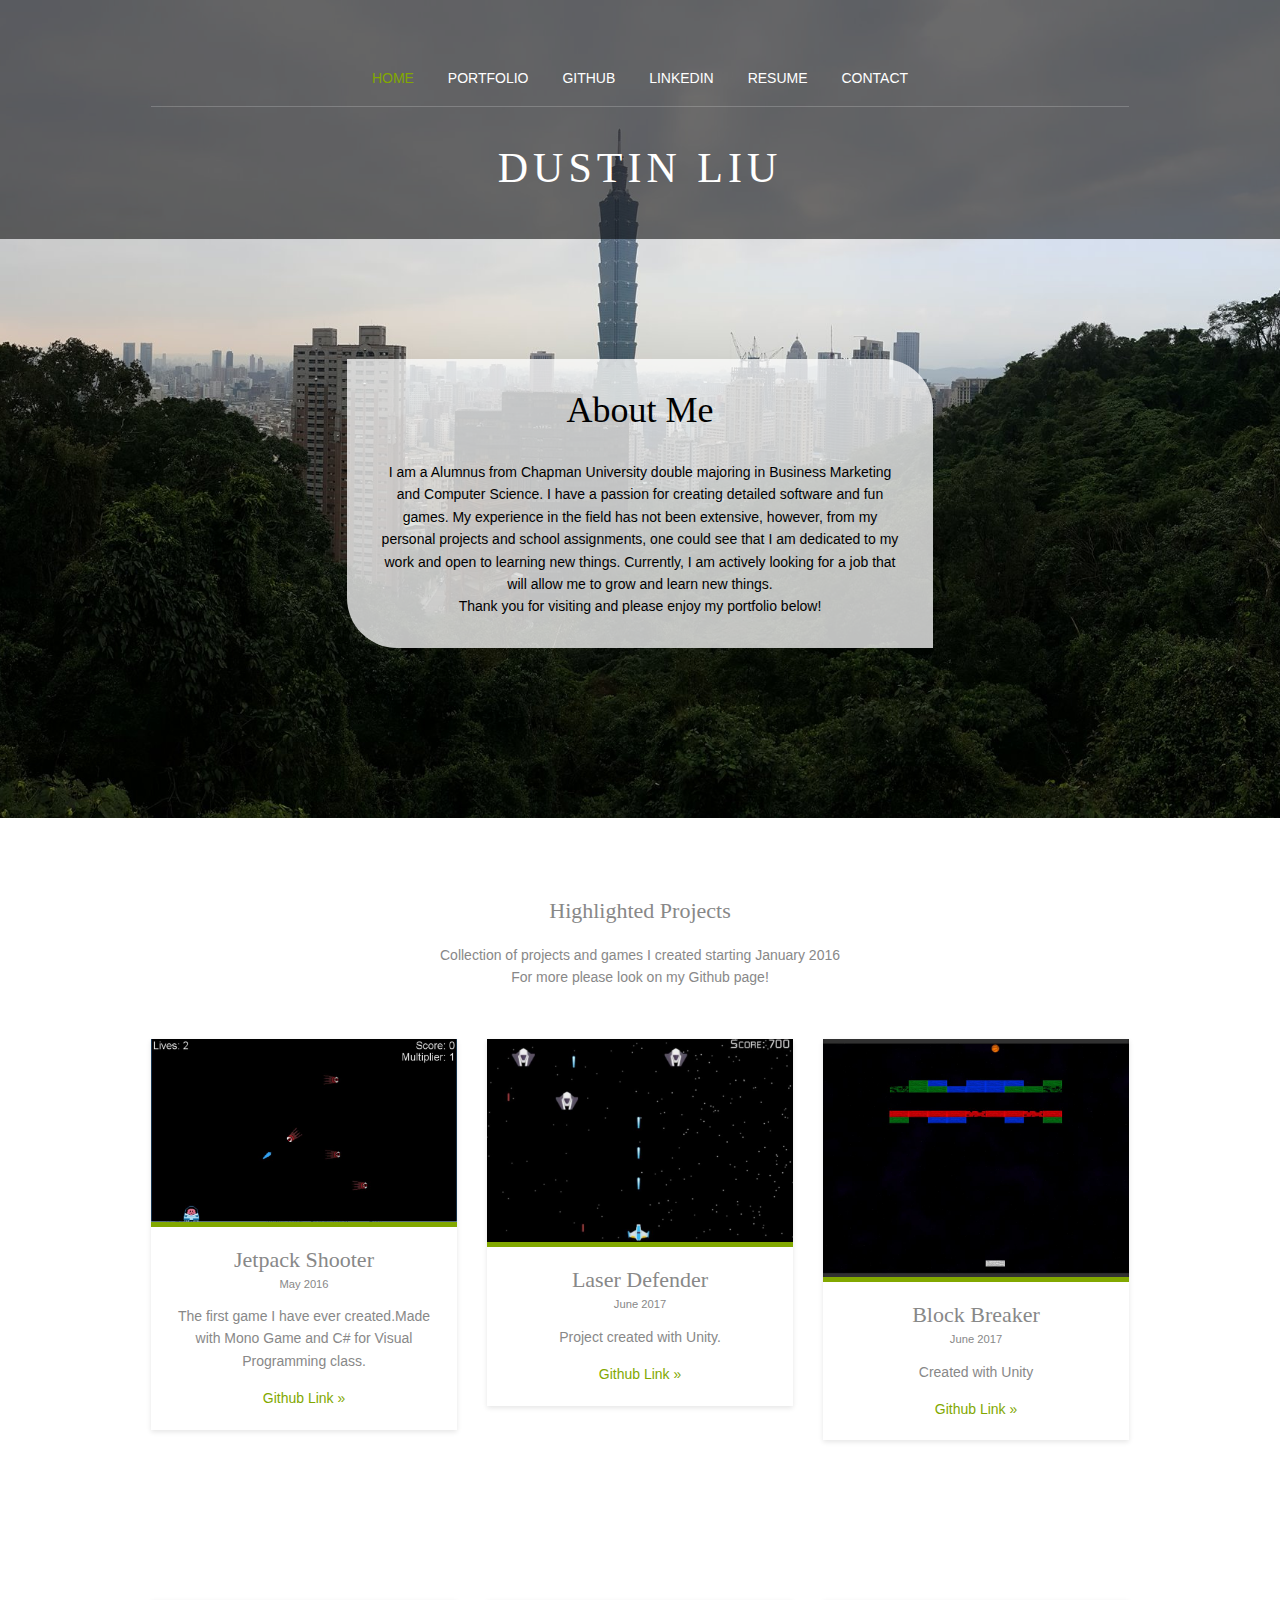
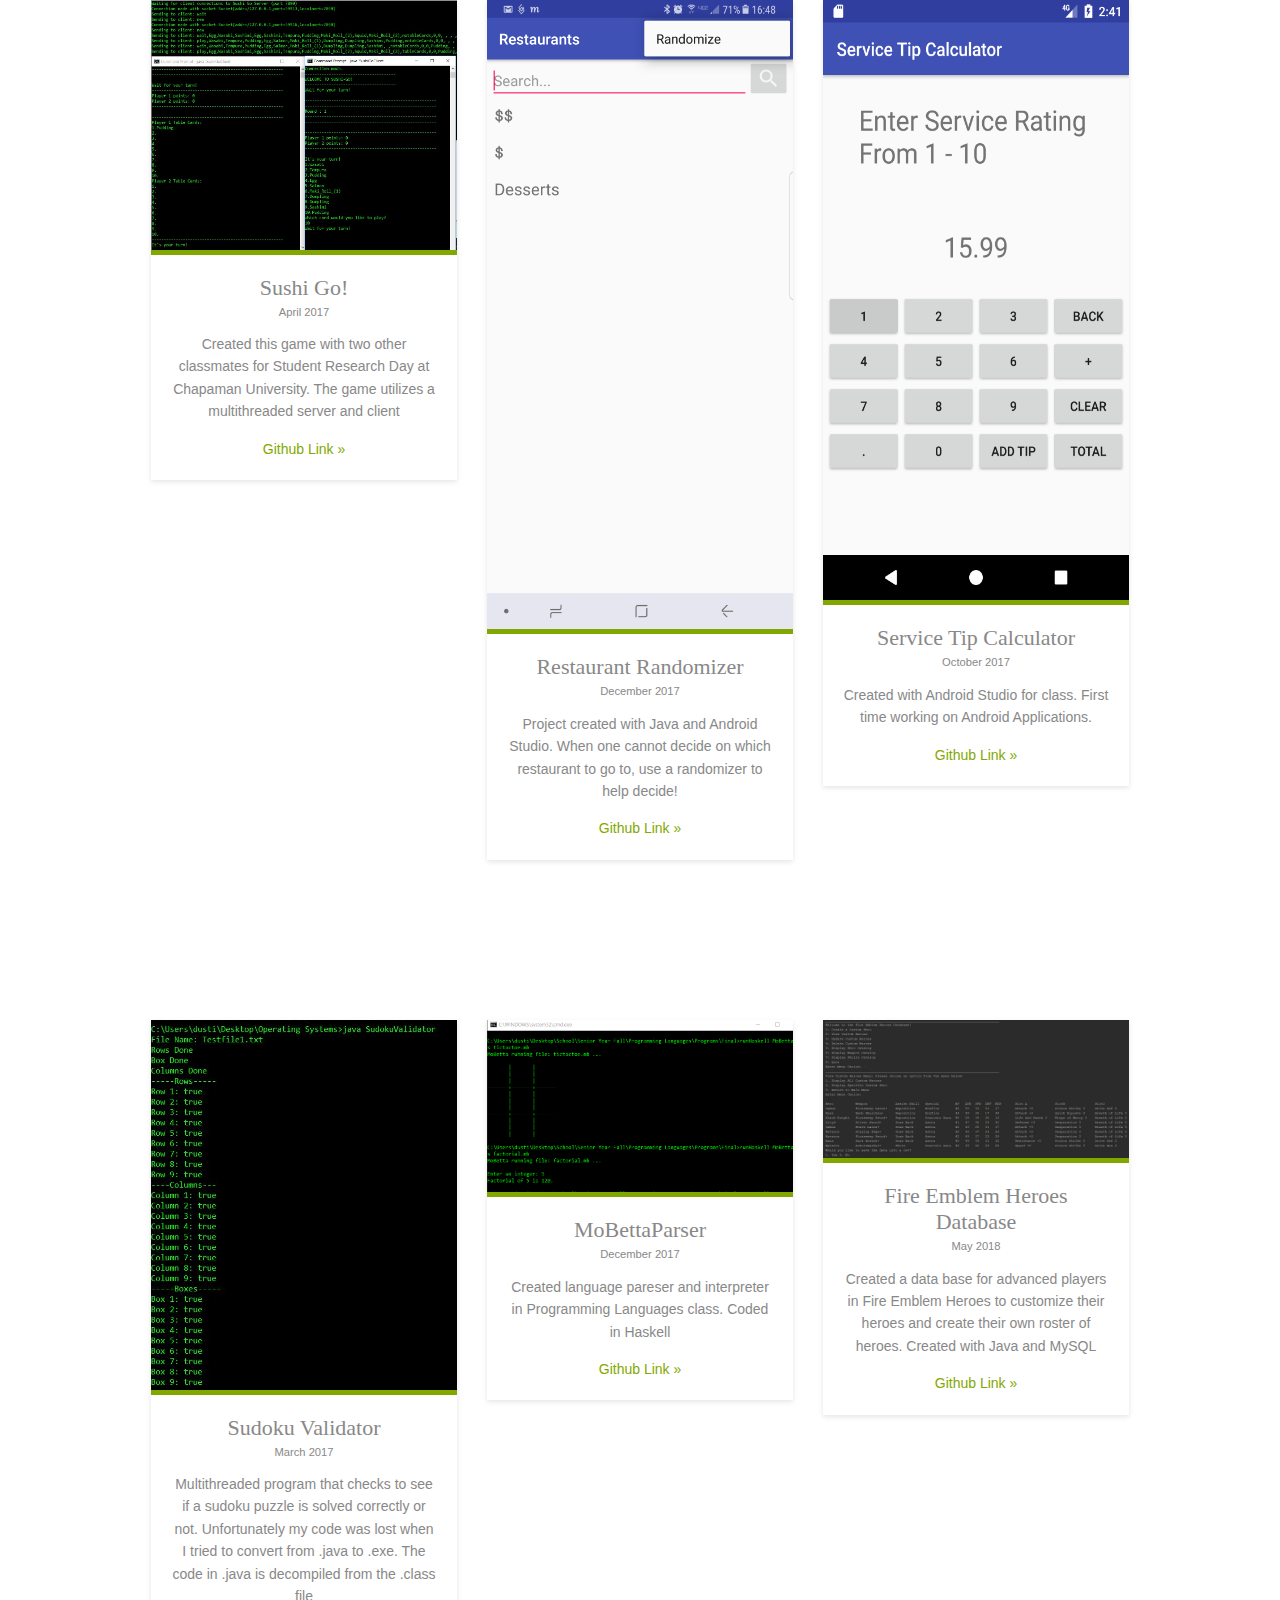
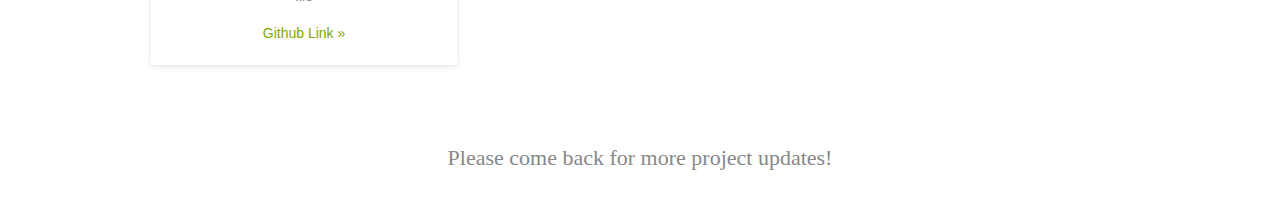
<file: index.html>
<!DOCTYPE html>
<!--
Template Name: Arialogic
Author: <a href="http://www.os-templates.com/">OS Templates</a>
Author URI: http://www.os-templates.com/
Licence: Free to use under our free template licence terms
Licence URI: http://www.os-templates.com/template-terms
-->
<html>
<head>
<title>Dustin Liu</title>
<meta charset="utf-8">
<meta name="viewport" content="width=device-width, initial-scale=1.0, maximum-scale=1.0, user-scalable=no">
<link href="layout/styles/layout.css" rel="stylesheet" type="text/css" media="all">
</head>
<body id="top">
<div class="bgded" style="background-image:url('images/demo/Background.jpg');">
  <div class="wrapper overlay">
    <header id="header" class="hoc clear">
      <nav id="mainav" class="clear">

        <ul class="clear">
          <li class="active"><a href="index.html">Home</a></li>
          <li><a href="#portfolio">Portfolio</a></li>
          <li><a href="https://www.github.com/liu252">GitHub</a></li>
          <li><a href="https://www.linkedin.com/in/dustin-wai-ting-liu-35732796">LinkedIn</a></li>
          <li><a href="#">Resume</a></li>
          <li><a href="mailto:dustinliu96@gmail.com">Contact</a></li>
        </ul>

      </nav>
      <div id="logo">

        <h1><a href="index.html">Dustin liu</a></h1>

      </div>
    </header>
  </div>



  <div id="pageintro" class="hoc clear">

    <article>
      <div class="introtxt">
        <h2 class="heading">About Me</h2>
        <p>I am a Alumnus from Chapman University double majoring in Business Marketing and Computer Science. I have a passion for creating detailed software and fun games. My experience in the field has not been extensive, however, from my personal projects and school assignments, one could see that I am dedicated to my work and open to learning new things. Currently, I am actively looking for a job that will allow me to grow and learn new things.<br/>Thank you for visiting and please enjoy my portfolio below!</p>
      </div>
    </article>

  </div>

</div>

<!-- <div class="bgded overlay" style="background-image:url('images/demo/grey.jpg');">
  <section id="testimonials" class="hoc container clear">
    <div class="center btmspace-50">
      <h2 class="heading">Personal Code of Conduct</h2>
      <ol class="one_third" type="1">
        <li align="left">1.Not only should I be Honest to others, but I should also be honest to myself, as there is little purpose living a lie. To accomplish this, I will be aware of the words I say, and not bend the truth for my benefit.<br> </li>

        <li align="left">2.It is important to be Productive as I work, since code needs to be done in a timely manner. To succeed in this, I will plan out my sprint cycles, to ensure that I will be done early, and leave extra time for debugging.</li>
        <li align="left">3.	Being a life long Learner is valuable to my personal life, my work, and my passions. To fulfill this, I will keep an open mind as I take in additional information and grow my knowledge and understanding. </li>
      </ol>
      <ul class="one_third">
        <li align="left">4.	I will be Accountable for fulfilling my promises and completing my work. To complete this, I will ensure that I am not taking on too many projects at a time, and understand when to hold back when I need to. </li>
      </ul>
    </div>
  </section>
</div> -->

<div class="wrapper row3" id="portfolio">
  <section class="hoc container clear">

    <div class="center btmspace-50">
      <h2 class="heading">Highlighted Projects</h2>
      <p>Collection of projects and games I created starting January 2016<br/> For more please look on my Github page!</p>
    </div>
    <ul class="nospace elements">
      <li class="one_third first">
        <article><a href="https://github.com/liu252/Visual-Programming-Final-Project"><img src="images/demo/JetpackShooter.JPG" alt=""></a>
          <div class="txtwrap">
            <h6 class="heading">Jetpack Shooter</h6>
            <time datetime="2016-05-06">May 2016</time>
            <p>The first game I have ever created.Made with Mono Game and C# for Visual Programming class.</p>
            <footer><a href="https://github.com/liu252/Visual-Programming-Final-Project">Github Link &raquo;</a></footer>
          </div>
        </article>
      </li>
      <li class="one_third">
        <article><a href="https://github.com/liu252/LaserDefenderUnity4.6"><img src="images/demo/LaserDefender.JPG" alt="" width = "300" height = "200"></a>
          <div class="txtwrap">
            <h6 class="heading">Laser Defender</h6>
            <time datetime="2017-06-05">June 2017</time>
            <p>Project created with Unity.</p>
            <footer><a href="https://github.com/liu252/LaserDefenderUnity4.6">Github Link &raquo;</a></footer>
          </div>
        </article>
      </li>
      <li class="one_third">
        <article><a href="https://github.com/liu252/BlockBreakerUnity4.6"><img src="images/demo/BlockBreaker.JPG" alt="" width = "300" height = "200"></a>
          <div class="txtwrap">
            <h6 class="heading">Block Breaker</h6>
            <time datetime="2017-06-04">June 2017</time>
            <p>Created with Unity</p>
            <footer><a href="https://github.com/liu252/BlockBreakerUnity4.6">Github Link &raquo;</a></footer>
          </div>
        </article>
      </li>
    </ul>

  </section>
</div>


<div class="wrapper row3">
  <section class="hoc container clear">
    <ul class="nospace elements">
      <li class="one_third first">
        <article><a href="https://github.com/liu252/SushiGo"><img src="images/demo/SushiGo.JPG" alt=""></a>
          <div class="txtwrap">
            <h6 class="heading">Sushi Go!</h6>
            <time datetime="2016-05-06">April 2017</time>
            <p>Created this game with two other classmates for Student Research Day at Chapaman University. The game utilizes a multithreaded server and client</p>
            <footer><a href="https://github.com/liu252/SushiGo">Github Link &raquo;</a></footer>
          </div>
        </article>
      </li>
      <li class="one_third">
        <article><a href="https://github.com/ChapmanCPSC356Fall2017/final-project-liu252"><img src="images/demo/RestaurantsMainView.png" alt="" width = "300" height = "200"></a>
          <div class="txtwrap">
            <h6 class="heading">Restaurant Randomizer</h6>
            <time datetime="2017-06-05">December 2017</time>
            <p>Project created with Java and Android Studio. When one cannot decide on which restaurant to go to, use a randomizer to help decide!</p>
            <footer><a href="https://github.com/ChapmanCPSC356Fall2017/final-project-liu252">Github Link &raquo;</a></footer>
          </div>
        </article>
      </li>
      <li class="one_third">
        <article><a href="https://github.com/ChapmanCPSC356Fall2017/service-tip-calculator-liu252"><img src="images/demo/ServiceTipCalculator.png" alt="" style="width:500px;height:600px;"></a>
          <div class="txtwrap">
            <h6 class="heading">Service Tip Calculator</h6>
            <time datetime="2017-06-04">October 2017</time>
            <p>Created with Android Studio for class. First time working on Android Applications.</p>
            <footer><a href="https://github.com/ChapmanCPSC356Fall2017/service-tip-calculator-liu252">Github Link &raquo;</a></footer>
          </div>
        </article>
      </li>
    </ul>
  </section>
</div>


<div class="wrapper row3">
  <section class="hoc container clear">
    <ul class="nospace elements">
      <li class="one_third first">
        <article><a href="https://github.com/liu252/SudokuValidator"><img src="images/demo/TestFile1Solution.JPG" alt=""></a>
          <div class="txtwrap">
            <h6 class="heading">Sudoku Validator</h6>
            <time datetime="2016-05-06">March 2017</time>
            <p>Multithreaded program that checks to see if a sudoku puzzle is solved correctly or not. Unfortunately my code was lost when I tried to convert from .java to .exe. The code in .java is decompiled from the .class file</p>
            <footer><a href="https://github.com/liu252/SudokuValidator">Github Link &raquo;</a></footer>
          </div>
        </article>
      </li>
      <li class="one_third">
        <article><a href="https://github.com/liu252/MoBettaCPSC354"><img src="images/demo/MoBettaParserExample.png" alt="" width = "300" height = "200"></a>
          <div class="txtwrap">
            <h6 class="heading">MoBettaParser</h6>
            <time datetime="2017-06-05">December 2017</time>
            <p>Created language pareser and interpreter in Programming Languages class. Coded in Haskell</p>
            <footer><a href="https://github.com/liu252/MoBettaCPSC354">Github Link &raquo;</a></footer>
          </div>
        </article>
      </li>
      <li class="one_third">
        <article><a href="https://github.com/liu252/DatabaseFinalProject"><img src="images/demo/FEH.JPG" alt="" width = "300" height = "200"></a>
          <div class="txtwrap">
            <h6 class="heading">Fire Emblem Heroes Database</h6>
            <time datetime="2017-06-04">May 2018</time>
            <p>Created a data base for advanced players in Fire Emblem Heroes to customize their heroes and create their own roster of heroes. Created with Java and MySQL </p>
            <footer><a href="https://github.com/liu252/DatabaseFinalProject">Github Link &raquo;</a></footer>
          </div>
        </article>
      </li>
    </ul>
  </section>
</div>

<div class="center btmspace-50">
  <h2 class="heading">Please come back for more project updates!</h2>
</div>

<a id="backtotop" href="#top"><i class="fa fa-chevron-up"></i></a>
<!-- JAVASCRIPTS -->
<script src="layout/scripts/jquery.min.js"></script>
<script src="layout/scripts/jquery.backtotop.js"></script>
<script src="layout/scripts/jquery.mobilemenu.js"></script>
<!-- IE9 Placeholder Support -->
<script src="layout/scripts/jquery.placeholder.min.js"></script>
<!-- / IE9 Placeholder Support -->
</body>
</html>
</file>
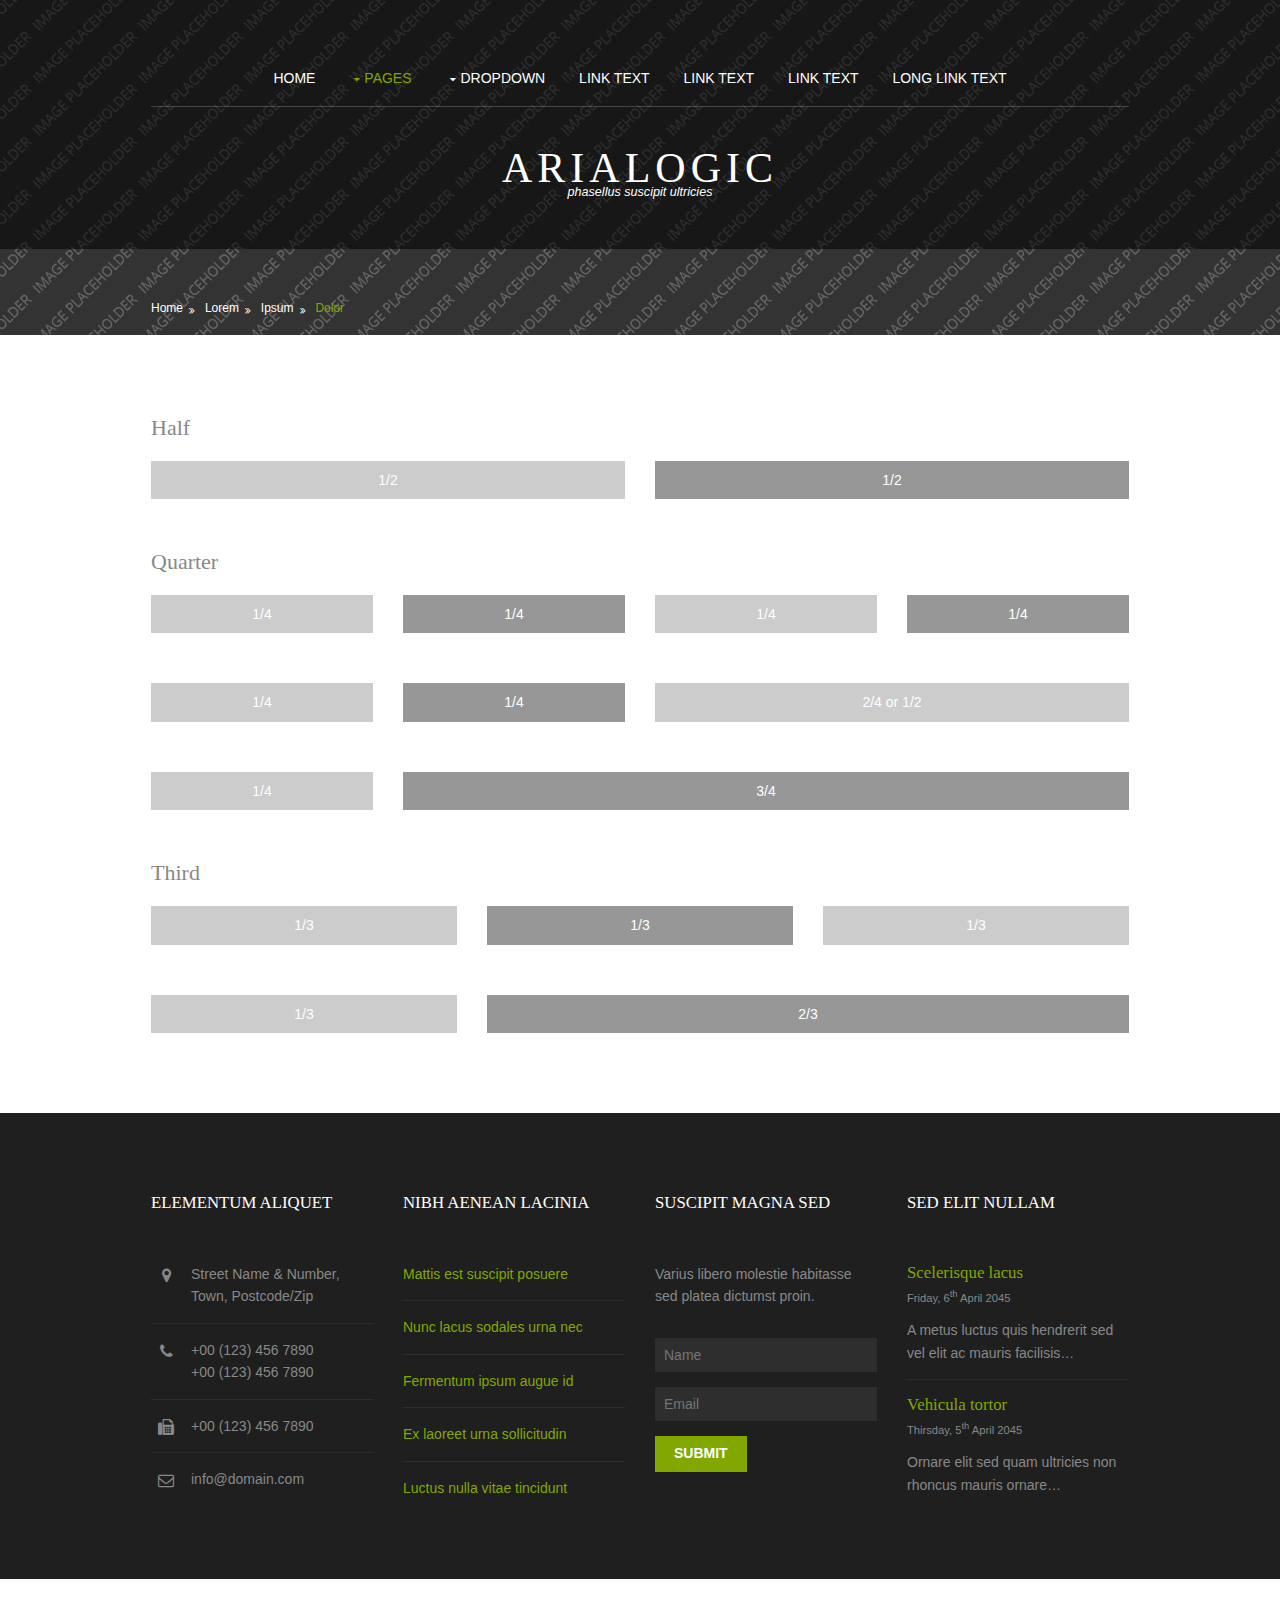
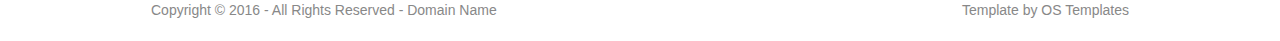
<file: pages/basic-grid.html>
<!DOCTYPE html>
<!--
Template Name: Arialogic
Author: <a href="http://www.os-templates.com/">OS Templates</a>
Author URI: http://www.os-templates.com/
Licence: Free to use under our free template licence terms
Licence URI: http://www.os-templates.com/template-terms
-->
<html>
<head>
<title>Arialogic | Pages | Basic Grid</title>
<meta charset="utf-8">
<meta name="viewport" content="width=device-width, initial-scale=1.0, maximum-scale=1.0, user-scalable=no">
<link href="../layout/styles/layout.css" rel="stylesheet" type="text/css" media="all">
<style type="text/css">
/* DEMO ONLY */
.container .demo{text-align:center;}
.container .demo div{padding:8px 0;}
.container .demo div:nth-child(odd){color:#FFFFFF; background:#CCCCCC;}
.container .demo div:nth-child(even){color:#FFFFFF; background:#979797;}
@media screen and (max-width:900px){.container .demo div{margin-bottom:0;}}
/* DEMO ONLY */
</style>
</head>
<body id="top">
<!-- ################################################################################################ -->
<!-- ################################################################################################ -->
<!-- ################################################################################################ -->
<!-- Top Background Image Wrapper -->
<div class="bgded" style="background-image:url('../images/demo/backgrounds/01.png');"> 
  <!-- ################################################################################################ -->
  <div class="wrapper overlay">
    <header id="header" class="hoc clear">
      <nav id="mainav" class="clear"> 
        <!-- ################################################################################################ -->
        <ul class="clear">
          <li><a href="../index.html">Home</a></li>
          <li class="active"><a class="drop" href="#">Pages</a>
            <ul>
              <li><a href="gallery.html">Gallery</a></li>
              <li><a href="full-width.html">Full Width</a></li>
              <li><a href="sidebar-left.html">Sidebar Left</a></li>
              <li><a href="sidebar-right.html">Sidebar Right</a></li>
              <li class="active"><a href="basic-grid.html">Basic Grid</a></li>
            </ul>
          </li>
          <li><a class="drop" href="#">Dropdown</a>
            <ul>
              <li><a href="#">Level 2</a></li>
              <li><a class="drop" href="#">Level 2 + Drop</a>
                <ul>
                  <li><a href="#">Level 3</a></li>
                  <li><a href="#">Level 3</a></li>
                  <li><a href="#">Level 3</a></li>
                </ul>
              </li>
              <li><a href="#">Level 2</a></li>
            </ul>
          </li>
          <li><a href="#">Link Text</a></li>
          <li><a href="#">Link Text</a></li>
          <li><a href="#">Link Text</a></li>
          <li><a href="#">Long Link Text</a></li>
        </ul>
        <!-- ################################################################################################ -->
      </nav>
      <div id="logo"> 
        <!-- ################################################################################################ -->
        <h1><a href="../index.html">Arialogic</a></h1>
        <p>phasellus suscipit ultricies</p>
        <!-- ################################################################################################ -->
      </div>
    </header>
  </div>
  <!-- ################################################################################################ -->
  <!-- ################################################################################################ -->
  <!-- ################################################################################################ -->
  <div class="wrapper row2">
    <div id="breadcrumb" class="hoc clear"> 
      <!-- ################################################################################################ -->
      <ul>
        <li><a href="#">Home</a></li>
        <li><a href="#">Lorem</a></li>
        <li><a href="#">Ipsum</a></li>
        <li><a href="#">Dolor</a></li>
      </ul>
      <!-- ################################################################################################ -->
    </div>
  </div>
  <!-- ################################################################################################ -->
</div>
<!-- End Top Background Image Wrapper -->
<!-- ################################################################################################ -->
<!-- ################################################################################################ -->
<!-- ################################################################################################ -->
<div class="wrapper row3">
  <main class="hoc container clear"> 
    <!-- main body -->
    <!-- ################################################################################################ -->
    <div class="content"> 
      <!-- ################################################################################################ -->
      <h2>Half</h2>
      <!-- ################################################################################################ -->
      <div class="group btmspace-50 demo">
        <div class="one_half first">1/2</div>
        <div class="one_half">1/2</div>
      </div>
      <!-- ################################################################################################ -->
      <h2>Quarter</h2>
      <!-- ################################################################################################ -->
      <div class="group btmspace-50 demo">
        <div class="one_quarter first">1/4</div>
        <div class="one_quarter">1/4</div>
        <div class="one_quarter">1/4</div>
        <div class="one_quarter">1/4</div>
      </div>
      <div class="group btmspace-50 demo">
        <div class="one_quarter first">1/4</div>
        <div class="one_quarter">1/4</div>
        <div class="two_quarter">2/4 or 1/2</div>
      </div>
      <div class="group btmspace-50 demo">
        <div class="one_quarter first">1/4</div>
        <div class="three_quarter">3/4</div>
      </div>
      <!-- ################################################################################################ -->
      <h2>Third</h2>
      <!-- ################################################################################################ -->
      <div class="group btmspace-50 demo">
        <div class="one_third first">1/3</div>
        <div class="one_third">1/3</div>
        <div class="one_third">1/3</div>
      </div>
      <div class="group demo">
        <div class="one_third first">1/3</div>
        <div class="two_third">2/3</div>
      </div>
      <!-- ################################################################################################ -->
    </div>
    <!-- ################################################################################################ -->
    <!-- / main body -->
    <div class="clear"></div>
  </main>
</div>
<!-- ################################################################################################ -->
<!-- ################################################################################################ -->
<!-- ################################################################################################ -->
<div class="wrapper row4">
  <footer id="footer" class="hoc clear"> 
    <!-- ################################################################################################ -->
    <div class="one_quarter first">
      <h6 class="title">Elementum aliquet</h6>
      <ul class="nospace linklist contact">
        <li><i class="fa fa-map-marker"></i>
          <address>
          Street Name &amp; Number, Town, Postcode/Zip
          </address>
        </li>
        <li><i class="fa fa-phone"></i> +00 (123) 456 7890<br>
          +00 (123) 456 7890</li>
        <li><i class="fa fa-fax"></i> +00 (123) 456 7890</li>
        <li><i class="fa fa-envelope-o"></i> info@domain.com</li>
      </ul>
    </div>
    <div class="one_quarter">
      <h6 class="title">Nibh aenean lacinia</h6>
      <ul class="nospace linklist">
        <li><a href="#">Mattis est suscipit posuere</a></li>
        <li><a href="#">Nunc lacus sodales urna nec</a></li>
        <li><a href="#">Fermentum ipsum augue id</a></li>
        <li><a href="#">Ex laoreet urna sollicitudin</a></li>
        <li><a href="#">Luctus nulla vitae tincidunt</a></li>
      </ul>
    </div>
    <div class="one_quarter">
      <h6 class="title">Suscipit magna sed</h6>
      <p class="btmspace-30">Varius libero molestie habitasse sed platea dictumst proin.</p>
      <form method="post" action="#">
        <fieldset>
          <legend>Newsletter:</legend>
          <input class="btmspace-15" type="text" value="" placeholder="Name">
          <input class="btmspace-15" type="text" value="" placeholder="Email">
          <button type="submit" value="submit">Submit</button>
        </fieldset>
      </form>
    </div>
    <div class="one_quarter">
      <h6 class="title">Sed elit nullam</h6>
      <ul class="nospace linklist">
        <li>
          <article>
            <h2 class="nospace font-x1"><a href="#">Scelerisque lacus </a></h2>
            <time class="font-xs block btmspace-10" datetime="2045-04-06">Friday, 6<sup>th</sup> April 2045</time>
            <p class="nospace">A metus luctus quis hendrerit sed vel elit ac mauris facilisis&hellip;</p>
          </article>
        </li>
        <li>
          <article>
            <h2 class="nospace font-x1"><a href="#">Vehicula tortor</a></h2>
            <time class="font-xs block btmspace-10" datetime="2045-04-05">Thirsday, 5<sup>th</sup> April 2045</time>
            <p class="nospace">Ornare elit sed quam ultricies non rhoncus mauris ornare&hellip;</p>
          </article>
        </li>
      </ul>
    </div>
    <!-- ################################################################################################ -->
  </footer>
</div>
<!-- ################################################################################################ -->
<!-- ################################################################################################ -->
<!-- ################################################################################################ -->
<div class="wrapper row5">
  <div id="copyright" class="hoc clear"> 
    <!-- ################################################################################################ -->
    <p class="fl_left">Copyright &copy; 2016 - All Rights Reserved - <a href="#">Domain Name</a></p>
    <p class="fl_right">Template by <a target="_blank" href="http://www.os-templates.com/" title="Free Website Templates">OS Templates</a></p>
    <!-- ################################################################################################ -->
  </div>
</div>
<!-- ################################################################################################ -->
<!-- ################################################################################################ -->
<!-- ################################################################################################ -->
<a id="backtotop" href="#top"><i class="fa fa-chevron-up"></i></a>
<!-- JAVASCRIPTS -->
<script src="../layout/scripts/jquery.min.js"></script>
<script src="../layout/scripts/jquery.backtotop.js"></script>
<script src="../layout/scripts/jquery.mobilemenu.js"></script>
<!-- IE9 Placeholder Support -->
<script src="../layout/scripts/jquery.placeholder.min.js"></script>
<!-- / IE9 Placeholder Support -->
</body>
</html>
</file>
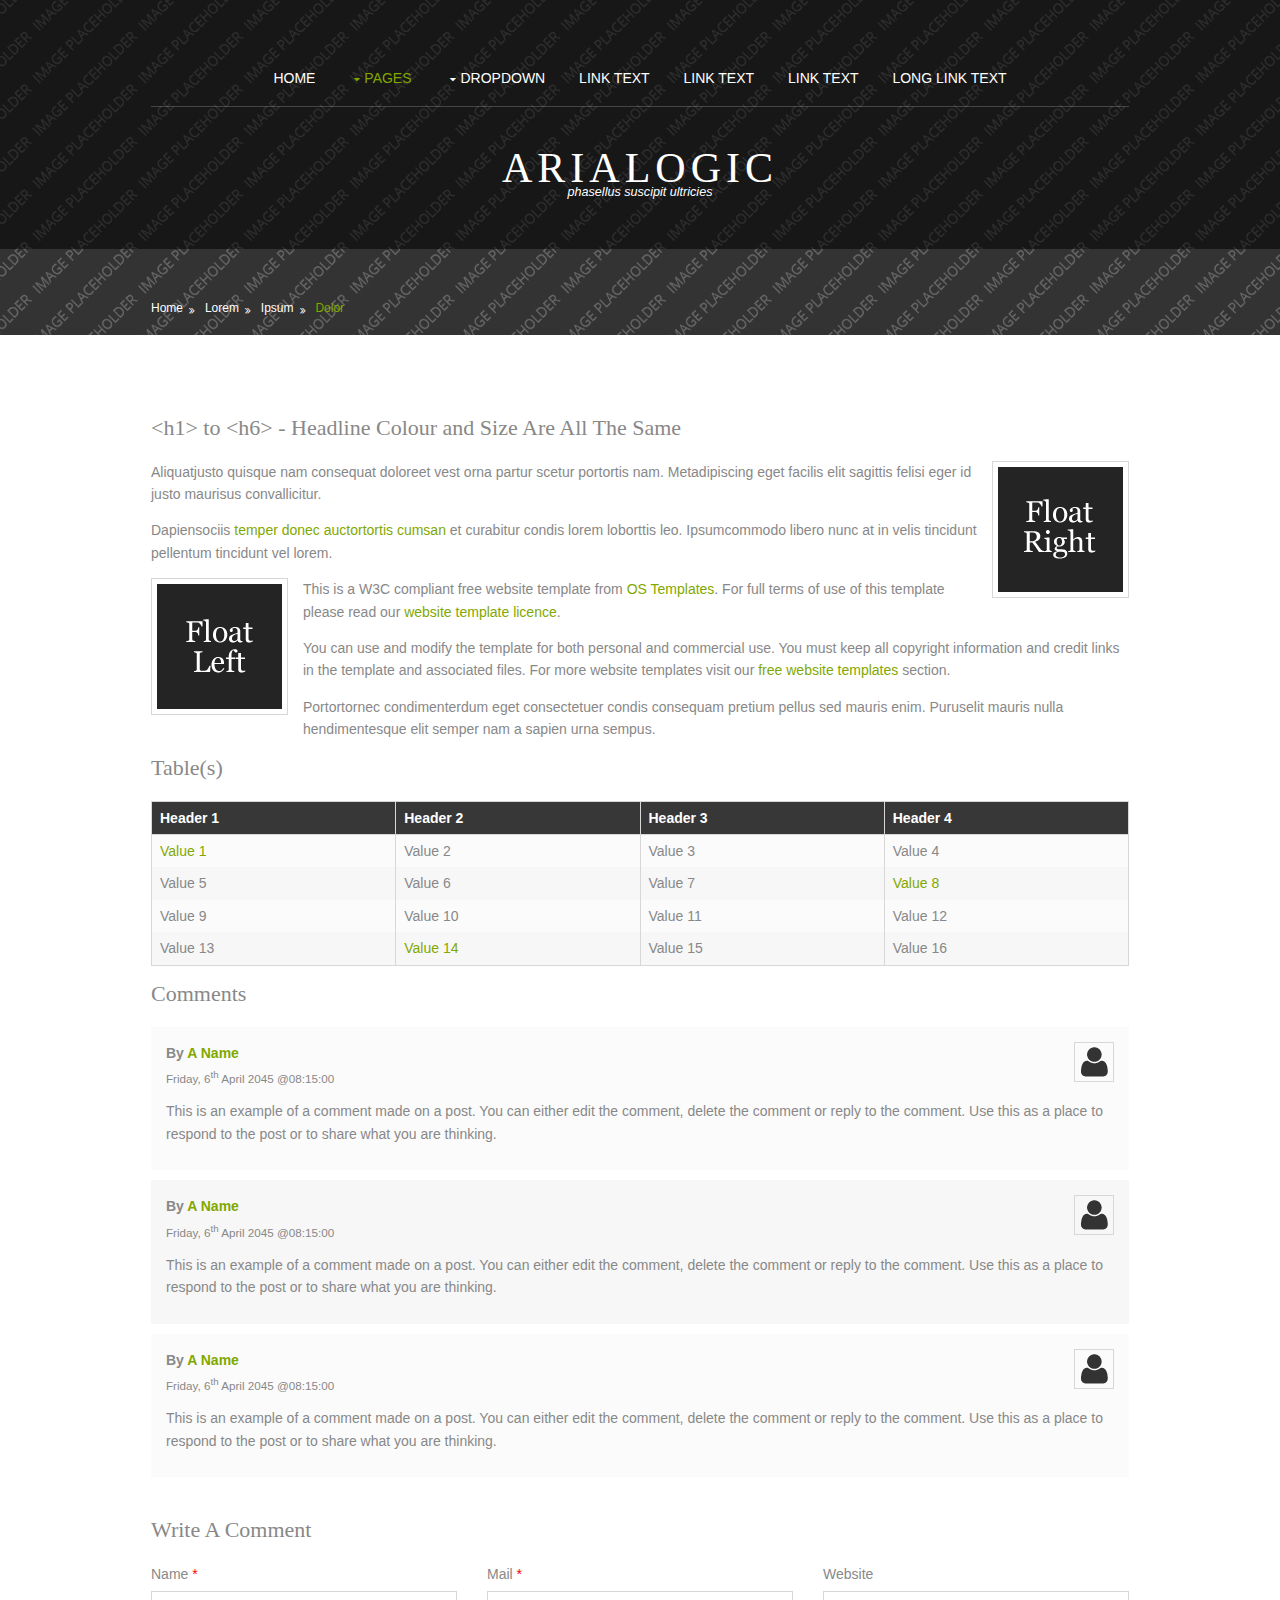
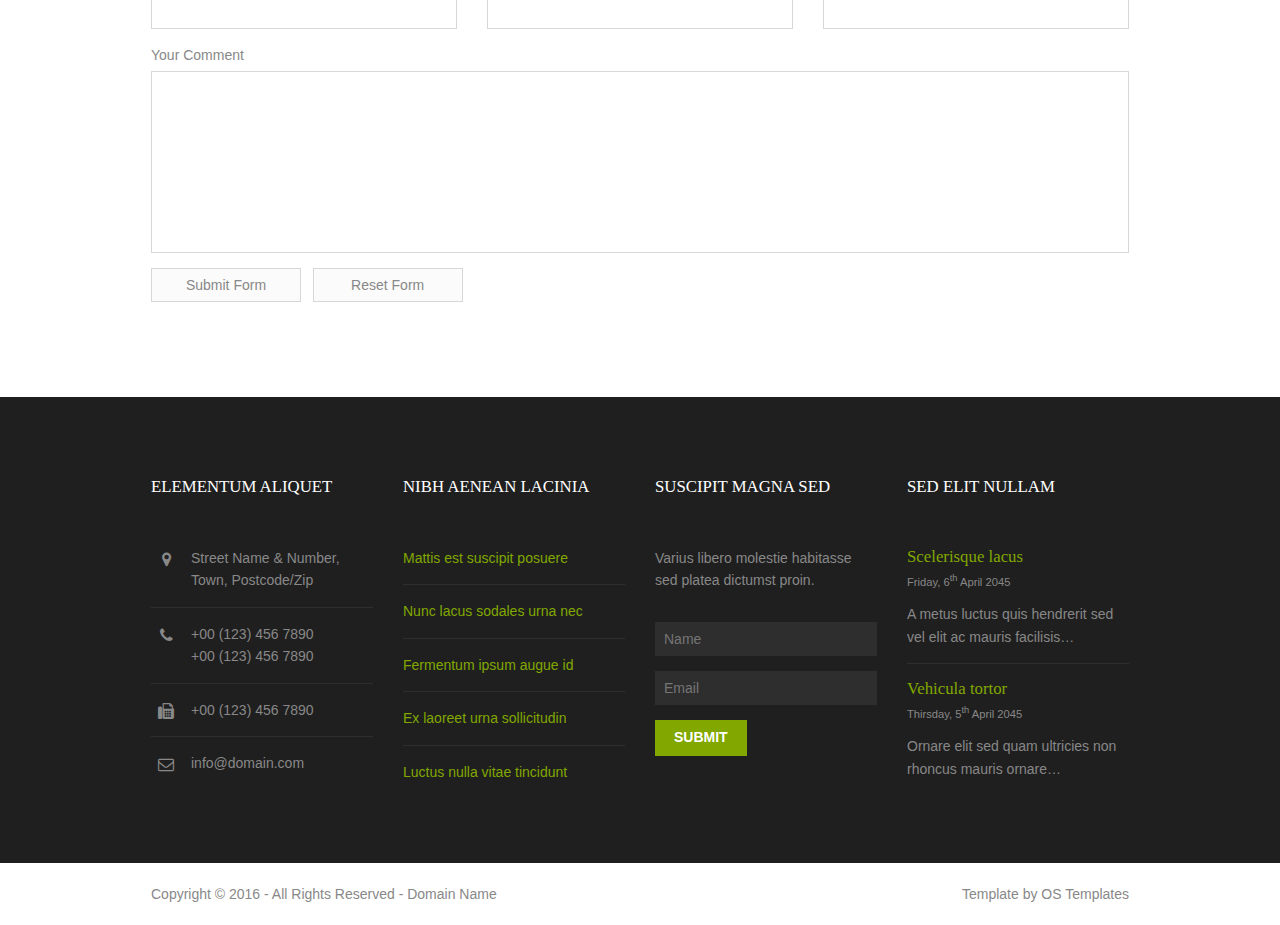
<file: pages/full-width.html>
<!DOCTYPE html>
<!--
Template Name: Arialogic
Author: <a href="http://www.os-templates.com/">OS Templates</a>
Author URI: http://www.os-templates.com/
Licence: Free to use under our free template licence terms
Licence URI: http://www.os-templates.com/template-terms
-->
<html>
<head>
<title>Arialogic | Pages | Full Width</title>
<meta charset="utf-8">
<meta name="viewport" content="width=device-width, initial-scale=1.0, maximum-scale=1.0, user-scalable=no">
<link href="../layout/styles/layout.css" rel="stylesheet" type="text/css" media="all">
</head>
<body id="top">
<!-- ################################################################################################ -->
<!-- ################################################################################################ -->
<!-- ################################################################################################ -->
<!-- Top Background Image Wrapper -->
<div class="bgded" style="background-image:url('../images/demo/backgrounds/01.png');"> 
  <!-- ################################################################################################ -->
  <div class="wrapper overlay">
    <header id="header" class="hoc clear">
      <nav id="mainav" class="clear"> 
        <!-- ################################################################################################ -->
        <ul class="clear">
          <li><a href="../index.html">Home</a></li>
          <li class="active"><a class="drop" href="#">Pages</a>
            <ul>
              <li><a href="gallery.html">Gallery</a></li>
              <li class="active"><a href="full-width.html">Full Width</a></li>
              <li><a href="sidebar-left.html">Sidebar Left</a></li>
              <li><a href="sidebar-right.html">Sidebar Right</a></li>
              <li><a href="basic-grid.html">Basic Grid</a></li>
            </ul>
          </li>
          <li><a class="drop" href="#">Dropdown</a>
            <ul>
              <li><a href="#">Level 2</a></li>
              <li><a class="drop" href="#">Level 2 + Drop</a>
                <ul>
                  <li><a href="#">Level 3</a></li>
                  <li><a href="#">Level 3</a></li>
                  <li><a href="#">Level 3</a></li>
                </ul>
              </li>
              <li><a href="#">Level 2</a></li>
            </ul>
          </li>
          <li><a href="#">Link Text</a></li>
          <li><a href="#">Link Text</a></li>
          <li><a href="#">Link Text</a></li>
          <li><a href="#">Long Link Text</a></li>
        </ul>
        <!-- ################################################################################################ -->
      </nav>
      <div id="logo"> 
        <!-- ################################################################################################ -->
        <h1><a href="../index.html">Arialogic</a></h1>
        <p>phasellus suscipit ultricies</p>
        <!-- ################################################################################################ -->
      </div>
    </header>
  </div>
  <!-- ################################################################################################ -->
  <!-- ################################################################################################ -->
  <!-- ################################################################################################ -->
  <div class="wrapper row2">
    <div id="breadcrumb" class="hoc clear"> 
      <!-- ################################################################################################ -->
      <ul>
        <li><a href="#">Home</a></li>
        <li><a href="#">Lorem</a></li>
        <li><a href="#">Ipsum</a></li>
        <li><a href="#">Dolor</a></li>
      </ul>
      <!-- ################################################################################################ -->
    </div>
  </div>
  <!-- ################################################################################################ -->
</div>
<!-- End Top Background Image Wrapper -->
<!-- ################################################################################################ -->
<!-- ################################################################################################ -->
<!-- ################################################################################################ -->
<div class="wrapper row3">
  <main class="hoc container clear"> 
    <!-- main body -->
    <!-- ################################################################################################ -->
    <div class="content"> 
      <!-- ################################################################################################ -->
      <h1>&lt;h1&gt; to &lt;h6&gt; - Headline Colour and Size Are All The Same</h1>
      <img class="imgr borderedbox inspace-5" src="../images/demo/imgr.gif" alt="">
      <p>Aliquatjusto quisque nam consequat doloreet vest orna partur scetur portortis nam. Metadipiscing eget facilis elit sagittis felisi eger id justo maurisus convallicitur.</p>
      <p>Dapiensociis <a href="#">temper donec auctortortis cumsan</a> et curabitur condis lorem loborttis leo. Ipsumcommodo libero nunc at in velis tincidunt pellentum tincidunt vel lorem.</p>
      <img class="imgl borderedbox inspace-5" src="../images/demo/imgl.gif" alt="">
      <p>This is a W3C compliant free website template from <a href="http://www.os-templates.com/" title="Free Website Templates">OS Templates</a>. For full terms of use of this template please read our <a href="http://www.os-templates.com/template-terms">website template licence</a>.</p>
      <p>You can use and modify the template for both personal and commercial use. You must keep all copyright information and credit links in the template and associated files. For more website templates visit our <a href="http://www.os-templates.com/">free website templates</a> section.</p>
      <p>Portortornec condimenterdum eget consectetuer condis consequam pretium pellus sed mauris enim. Puruselit mauris nulla hendimentesque elit semper nam a sapien urna sempus.</p>
      <h1>Table(s)</h1>
      <div class="scrollable">
        <table>
          <thead>
            <tr>
              <th>Header 1</th>
              <th>Header 2</th>
              <th>Header 3</th>
              <th>Header 4</th>
            </tr>
          </thead>
          <tbody>
            <tr>
              <td><a href="#">Value 1</a></td>
              <td>Value 2</td>
              <td>Value 3</td>
              <td>Value 4</td>
            </tr>
            <tr>
              <td>Value 5</td>
              <td>Value 6</td>
              <td>Value 7</td>
              <td><a href="#">Value 8</a></td>
            </tr>
            <tr>
              <td>Value 9</td>
              <td>Value 10</td>
              <td>Value 11</td>
              <td>Value 12</td>
            </tr>
            <tr>
              <td>Value 13</td>
              <td><a href="#">Value 14</a></td>
              <td>Value 15</td>
              <td>Value 16</td>
            </tr>
          </tbody>
        </table>
      </div>
      <div id="comments">
        <h2>Comments</h2>
        <ul>
          <li>
            <article>
              <header>
                <figure class="avatar"><img src="../images/demo/avatar.png" alt=""></figure>
                <address>
                By <a href="#">A Name</a>
                </address>
                <time datetime="2045-04-06T08:15+00:00">Friday, 6<sup>th</sup> April 2045 @08:15:00</time>
              </header>
              <div class="comcont">
                <p>This is an example of a comment made on a post. You can either edit the comment, delete the comment or reply to the comment. Use this as a place to respond to the post or to share what you are thinking.</p>
              </div>
            </article>
          </li>
          <li>
            <article>
              <header>
                <figure class="avatar"><img src="../images/demo/avatar.png" alt=""></figure>
                <address>
                By <a href="#">A Name</a>
                </address>
                <time datetime="2045-04-06T08:15+00:00">Friday, 6<sup>th</sup> April 2045 @08:15:00</time>
              </header>
              <div class="comcont">
                <p>This is an example of a comment made on a post. You can either edit the comment, delete the comment or reply to the comment. Use this as a place to respond to the post or to share what you are thinking.</p>
              </div>
            </article>
          </li>
          <li>
            <article>
              <header>
                <figure class="avatar"><img src="../images/demo/avatar.png" alt=""></figure>
                <address>
                By <a href="#">A Name</a>
                </address>
                <time datetime="2045-04-06T08:15+00:00">Friday, 6<sup>th</sup> April 2045 @08:15:00</time>
              </header>
              <div class="comcont">
                <p>This is an example of a comment made on a post. You can either edit the comment, delete the comment or reply to the comment. Use this as a place to respond to the post or to share what you are thinking.</p>
              </div>
            </article>
          </li>
        </ul>
        <h2>Write A Comment</h2>
        <form action="#" method="post">
          <div class="one_third first">
            <label for="name">Name <span>*</span></label>
            <input type="text" name="name" id="name" value="" size="22" required>
          </div>
          <div class="one_third">
            <label for="email">Mail <span>*</span></label>
            <input type="email" name="email" id="email" value="" size="22" required>
          </div>
          <div class="one_third">
            <label for="url">Website</label>
            <input type="url" name="url" id="url" value="" size="22">
          </div>
          <div class="block clear">
            <label for="comment">Your Comment</label>
            <textarea name="comment" id="comment" cols="25" rows="10"></textarea>
          </div>
          <div>
            <input type="submit" name="submit" value="Submit Form">
            &nbsp;
            <input type="reset" name="reset" value="Reset Form">
          </div>
        </form>
      </div>
      <!-- ################################################################################################ -->
    </div>
    <!-- ################################################################################################ -->
    <!-- / main body -->
    <div class="clear"></div>
  </main>
</div>
<!-- ################################################################################################ -->
<!-- ################################################################################################ -->
<!-- ################################################################################################ -->
<div class="wrapper row4">
  <footer id="footer" class="hoc clear"> 
    <!-- ################################################################################################ -->
    <div class="one_quarter first">
      <h6 class="title">Elementum aliquet</h6>
      <ul class="nospace linklist contact">
        <li><i class="fa fa-map-marker"></i>
          <address>
          Street Name &amp; Number, Town, Postcode/Zip
          </address>
        </li>
        <li><i class="fa fa-phone"></i> +00 (123) 456 7890<br>
          +00 (123) 456 7890</li>
        <li><i class="fa fa-fax"></i> +00 (123) 456 7890</li>
        <li><i class="fa fa-envelope-o"></i> info@domain.com</li>
      </ul>
    </div>
    <div class="one_quarter">
      <h6 class="title">Nibh aenean lacinia</h6>
      <ul class="nospace linklist">
        <li><a href="#">Mattis est suscipit posuere</a></li>
        <li><a href="#">Nunc lacus sodales urna nec</a></li>
        <li><a href="#">Fermentum ipsum augue id</a></li>
        <li><a href="#">Ex laoreet urna sollicitudin</a></li>
        <li><a href="#">Luctus nulla vitae tincidunt</a></li>
      </ul>
    </div>
    <div class="one_quarter">
      <h6 class="title">Suscipit magna sed</h6>
      <p class="btmspace-30">Varius libero molestie habitasse sed platea dictumst proin.</p>
      <form method="post" action="#">
        <fieldset>
          <legend>Newsletter:</legend>
          <input class="btmspace-15" type="text" value="" placeholder="Name">
          <input class="btmspace-15" type="text" value="" placeholder="Email">
          <button type="submit" value="submit">Submit</button>
        </fieldset>
      </form>
    </div>
    <div class="one_quarter">
      <h6 class="title">Sed elit nullam</h6>
      <ul class="nospace linklist">
        <li>
          <article>
            <h2 class="nospace font-x1"><a href="#">Scelerisque lacus </a></h2>
            <time class="font-xs block btmspace-10" datetime="2045-04-06">Friday, 6<sup>th</sup> April 2045</time>
            <p class="nospace">A metus luctus quis hendrerit sed vel elit ac mauris facilisis&hellip;</p>
          </article>
        </li>
        <li>
          <article>
            <h2 class="nospace font-x1"><a href="#">Vehicula tortor</a></h2>
            <time class="font-xs block btmspace-10" datetime="2045-04-05">Thirsday, 5<sup>th</sup> April 2045</time>
            <p class="nospace">Ornare elit sed quam ultricies non rhoncus mauris ornare&hellip;</p>
          </article>
        </li>
      </ul>
    </div>
    <!-- ################################################################################################ -->
  </footer>
</div>
<!-- ################################################################################################ -->
<!-- ################################################################################################ -->
<!-- ################################################################################################ -->
<div class="wrapper row5">
  <div id="copyright" class="hoc clear"> 
    <!-- ################################################################################################ -->
    <p class="fl_left">Copyright &copy; 2016 - All Rights Reserved - <a href="#">Domain Name</a></p>
    <p class="fl_right">Template by <a target="_blank" href="http://www.os-templates.com/" title="Free Website Templates">OS Templates</a></p>
    <!-- ################################################################################################ -->
  </div>
</div>
<!-- ################################################################################################ -->
<!-- ################################################################################################ -->
<!-- ################################################################################################ -->
<a id="backtotop" href="#top"><i class="fa fa-chevron-up"></i></a>
<!-- JAVASCRIPTS -->
<script src="../layout/scripts/jquery.min.js"></script>
<script src="../layout/scripts/jquery.backtotop.js"></script>
<script src="../layout/scripts/jquery.mobilemenu.js"></script>
<!-- IE9 Placeholder Support -->
<script src="../layout/scripts/jquery.placeholder.min.js"></script>
<!-- / IE9 Placeholder Support -->
</body>
</html>
</file>
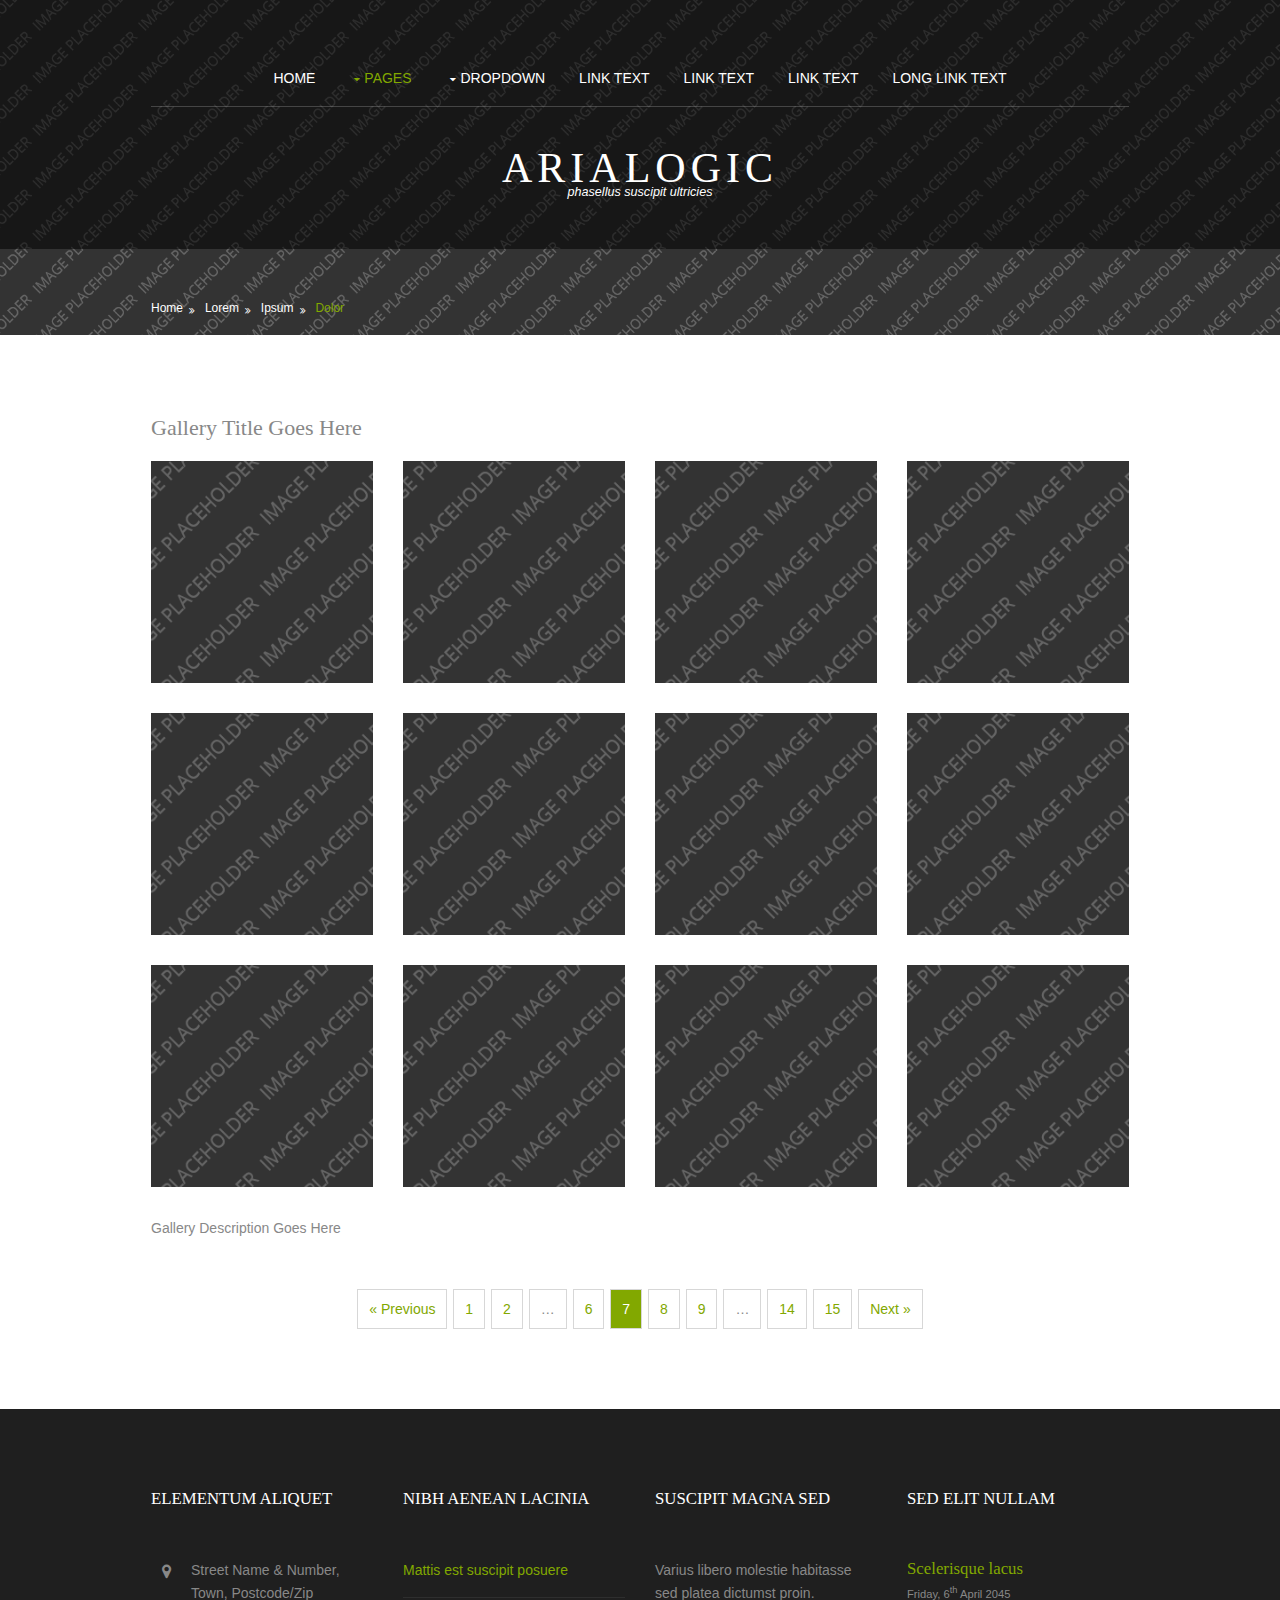
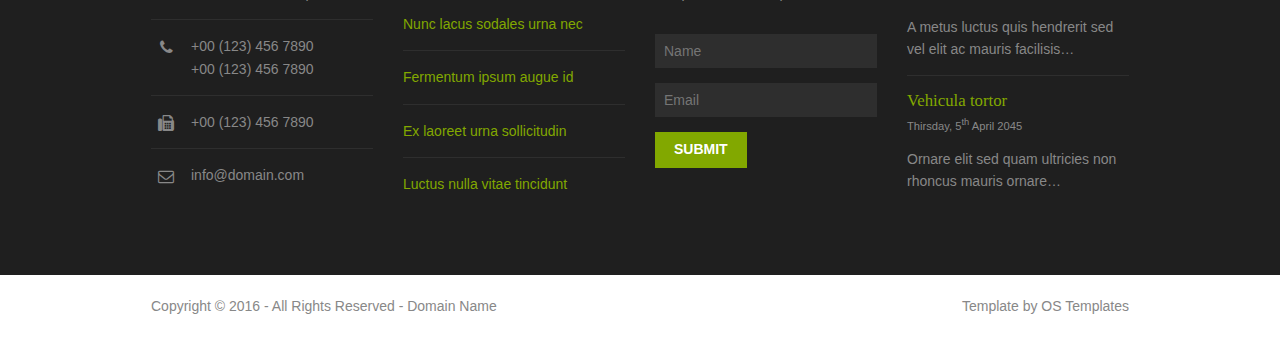
<file: pages/gallery.html>
<!DOCTYPE html>
<!--
Template Name: Arialogic
Author: <a href="http://www.os-templates.com/">OS Templates</a>
Author URI: http://www.os-templates.com/
Licence: Free to use under our free template licence terms
Licence URI: http://www.os-templates.com/template-terms
-->
<html>
<head>
<title>Arialogic | Pages | Gallery</title>
<meta charset="utf-8">
<meta name="viewport" content="width=device-width, initial-scale=1.0, maximum-scale=1.0, user-scalable=no">
<link href="../layout/styles/layout.css" rel="stylesheet" type="text/css" media="all">
</head>
<body id="top">
<!-- ################################################################################################ -->
<!-- ################################################################################################ -->
<!-- ################################################################################################ -->
<!-- Top Background Image Wrapper -->
<div class="bgded" style="background-image:url('../images/demo/backgrounds/01.png');"> 
  <!-- ################################################################################################ -->
  <div class="wrapper overlay">
    <header id="header" class="hoc clear">
      <nav id="mainav" class="clear"> 
        <!-- ################################################################################################ -->
        <ul class="clear">
          <li><a href="../index.html">Home</a></li>
          <li class="active"><a class="drop" href="#">Pages</a>
            <ul>
              <li class="active"><a href="gallery.html">Gallery</a></li>
              <li><a href="full-width.html">Full Width</a></li>
              <li><a href="sidebar-left.html">Sidebar Left</a></li>
              <li><a href="sidebar-right.html">Sidebar Right</a></li>
              <li><a href="basic-grid.html">Basic Grid</a></li>
            </ul>
          </li>
          <li><a class="drop" href="#">Dropdown</a>
            <ul>
              <li><a href="#">Level 2</a></li>
              <li><a class="drop" href="#">Level 2 + Drop</a>
                <ul>
                  <li><a href="#">Level 3</a></li>
                  <li><a href="#">Level 3</a></li>
                  <li><a href="#">Level 3</a></li>
                </ul>
              </li>
              <li><a href="#">Level 2</a></li>
            </ul>
          </li>
          <li><a href="#">Link Text</a></li>
          <li><a href="#">Link Text</a></li>
          <li><a href="#">Link Text</a></li>
          <li><a href="#">Long Link Text</a></li>
        </ul>
        <!-- ################################################################################################ -->
      </nav>
      <div id="logo"> 
        <!-- ################################################################################################ -->
        <h1><a href="../index.html">Arialogic</a></h1>
        <p>phasellus suscipit ultricies</p>
        <!-- ################################################################################################ -->
      </div>
    </header>
  </div>
  <!-- ################################################################################################ -->
  <!-- ################################################################################################ -->
  <!-- ################################################################################################ -->
  <div class="wrapper row2">
    <div id="breadcrumb" class="hoc clear"> 
      <!-- ################################################################################################ -->
      <ul>
        <li><a href="#">Home</a></li>
        <li><a href="#">Lorem</a></li>
        <li><a href="#">Ipsum</a></li>
        <li><a href="#">Dolor</a></li>
      </ul>
      <!-- ################################################################################################ -->
    </div>
  </div>
  <!-- ################################################################################################ -->
</div>
<!-- End Top Background Image Wrapper -->
<!-- ################################################################################################ -->
<!-- ################################################################################################ -->
<!-- ################################################################################################ -->
<div class="wrapper row3">
  <main class="hoc container clear"> 
    <!-- main body -->
    <!-- ################################################################################################ -->
    <div class="content"> 
      <!-- ################################################################################################ -->
      <div id="gallery">
        <figure>
          <header class="heading">Gallery Title Goes Here</header>
          <ul class="nospace clear">
            <li class="one_quarter first"><a href="#"><img src="../images/demo/gallery/01.png" alt=""></a></li>
            <li class="one_quarter"><a href="#"><img src="../images/demo/gallery/01.png" alt=""></a></li>
            <li class="one_quarter"><a href="#"><img src="../images/demo/gallery/01.png" alt=""></a></li>
            <li class="one_quarter"><a href="#"><img src="../images/demo/gallery/01.png" alt=""></a></li>
            <li class="one_quarter first"><a href="#"><img src="../images/demo/gallery/01.png" alt=""></a></li>
            <li class="one_quarter"><a href="#"><img src="../images/demo/gallery/01.png" alt=""></a></li>
            <li class="one_quarter"><a href="#"><img src="../images/demo/gallery/01.png" alt=""></a></li>
            <li class="one_quarter"><a href="#"><img src="../images/demo/gallery/01.png" alt=""></a></li>
            <li class="one_quarter first"><a href="#"><img src="../images/demo/gallery/01.png" alt=""></a></li>
            <li class="one_quarter"><a href="#"><img src="../images/demo/gallery/01.png" alt=""></a></li>
            <li class="one_quarter"><a href="#"><img src="../images/demo/gallery/01.png" alt=""></a></li>
            <li class="one_quarter"><a href="#"><img src="../images/demo/gallery/01.png" alt=""></a></li>
          </ul>
          <figcaption>Gallery Description Goes Here</figcaption>
        </figure>
      </div>
      <!-- ################################################################################################ -->
      <!-- ################################################################################################ -->
      <nav class="pagination">
        <ul>
          <li><a href="#">&laquo; Previous</a></li>
          <li><a href="#">1</a></li>
          <li><a href="#">2</a></li>
          <li><strong>&hellip;</strong></li>
          <li><a href="#">6</a></li>
          <li class="current"><strong>7</strong></li>
          <li><a href="#">8</a></li>
          <li><a href="#">9</a></li>
          <li><strong>&hellip;</strong></li>
          <li><a href="#">14</a></li>
          <li><a href="#">15</a></li>
          <li><a href="#">Next &raquo;</a></li>
        </ul>
      </nav>
      <!-- ################################################################################################ -->
    </div>
    <!-- ################################################################################################ -->
    <!-- / main body -->
    <div class="clear"></div>
  </main>
</div>
<!-- ################################################################################################ -->
<!-- ################################################################################################ -->
<!-- ################################################################################################ -->
<div class="wrapper row4">
  <footer id="footer" class="hoc clear"> 
    <!-- ################################################################################################ -->
    <div class="one_quarter first">
      <h6 class="title">Elementum aliquet</h6>
      <ul class="nospace linklist contact">
        <li><i class="fa fa-map-marker"></i>
          <address>
          Street Name &amp; Number, Town, Postcode/Zip
          </address>
        </li>
        <li><i class="fa fa-phone"></i> +00 (123) 456 7890<br>
          +00 (123) 456 7890</li>
        <li><i class="fa fa-fax"></i> +00 (123) 456 7890</li>
        <li><i class="fa fa-envelope-o"></i> info@domain.com</li>
      </ul>
    </div>
    <div class="one_quarter">
      <h6 class="title">Nibh aenean lacinia</h6>
      <ul class="nospace linklist">
        <li><a href="#">Mattis est suscipit posuere</a></li>
        <li><a href="#">Nunc lacus sodales urna nec</a></li>
        <li><a href="#">Fermentum ipsum augue id</a></li>
        <li><a href="#">Ex laoreet urna sollicitudin</a></li>
        <li><a href="#">Luctus nulla vitae tincidunt</a></li>
      </ul>
    </div>
    <div class="one_quarter">
      <h6 class="title">Suscipit magna sed</h6>
      <p class="btmspace-30">Varius libero molestie habitasse sed platea dictumst proin.</p>
      <form method="post" action="#">
        <fieldset>
          <legend>Newsletter:</legend>
          <input class="btmspace-15" type="text" value="" placeholder="Name">
          <input class="btmspace-15" type="text" value="" placeholder="Email">
          <button type="submit" value="submit">Submit</button>
        </fieldset>
      </form>
    </div>
    <div class="one_quarter">
      <h6 class="title">Sed elit nullam</h6>
      <ul class="nospace linklist">
        <li>
          <article>
            <h2 class="nospace font-x1"><a href="#">Scelerisque lacus </a></h2>
            <time class="font-xs block btmspace-10" datetime="2045-04-06">Friday, 6<sup>th</sup> April 2045</time>
            <p class="nospace">A metus luctus quis hendrerit sed vel elit ac mauris facilisis&hellip;</p>
          </article>
        </li>
        <li>
          <article>
            <h2 class="nospace font-x1"><a href="#">Vehicula tortor</a></h2>
            <time class="font-xs block btmspace-10" datetime="2045-04-05">Thirsday, 5<sup>th</sup> April 2045</time>
            <p class="nospace">Ornare elit sed quam ultricies non rhoncus mauris ornare&hellip;</p>
          </article>
        </li>
      </ul>
    </div>
    <!-- ################################################################################################ -->
  </footer>
</div>
<!-- ################################################################################################ -->
<!-- ################################################################################################ -->
<!-- ################################################################################################ -->
<div class="wrapper row5">
  <div id="copyright" class="hoc clear"> 
    <!-- ################################################################################################ -->
    <p class="fl_left">Copyright &copy; 2016 - All Rights Reserved - <a href="#">Domain Name</a></p>
    <p class="fl_right">Template by <a target="_blank" href="http://www.os-templates.com/" title="Free Website Templates">OS Templates</a></p>
    <!-- ################################################################################################ -->
  </div>
</div>
<!-- ################################################################################################ -->
<!-- ################################################################################################ -->
<!-- ################################################################################################ -->
<a id="backtotop" href="#top"><i class="fa fa-chevron-up"></i></a>
<!-- JAVASCRIPTS -->
<script src="../layout/scripts/jquery.min.js"></script>
<script src="../layout/scripts/jquery.backtotop.js"></script>
<script src="../layout/scripts/jquery.mobilemenu.js"></script>
<!-- IE9 Placeholder Support -->
<script src="../layout/scripts/jquery.placeholder.min.js"></script>
<!-- / IE9 Placeholder Support -->
</body>
</html>
</file>
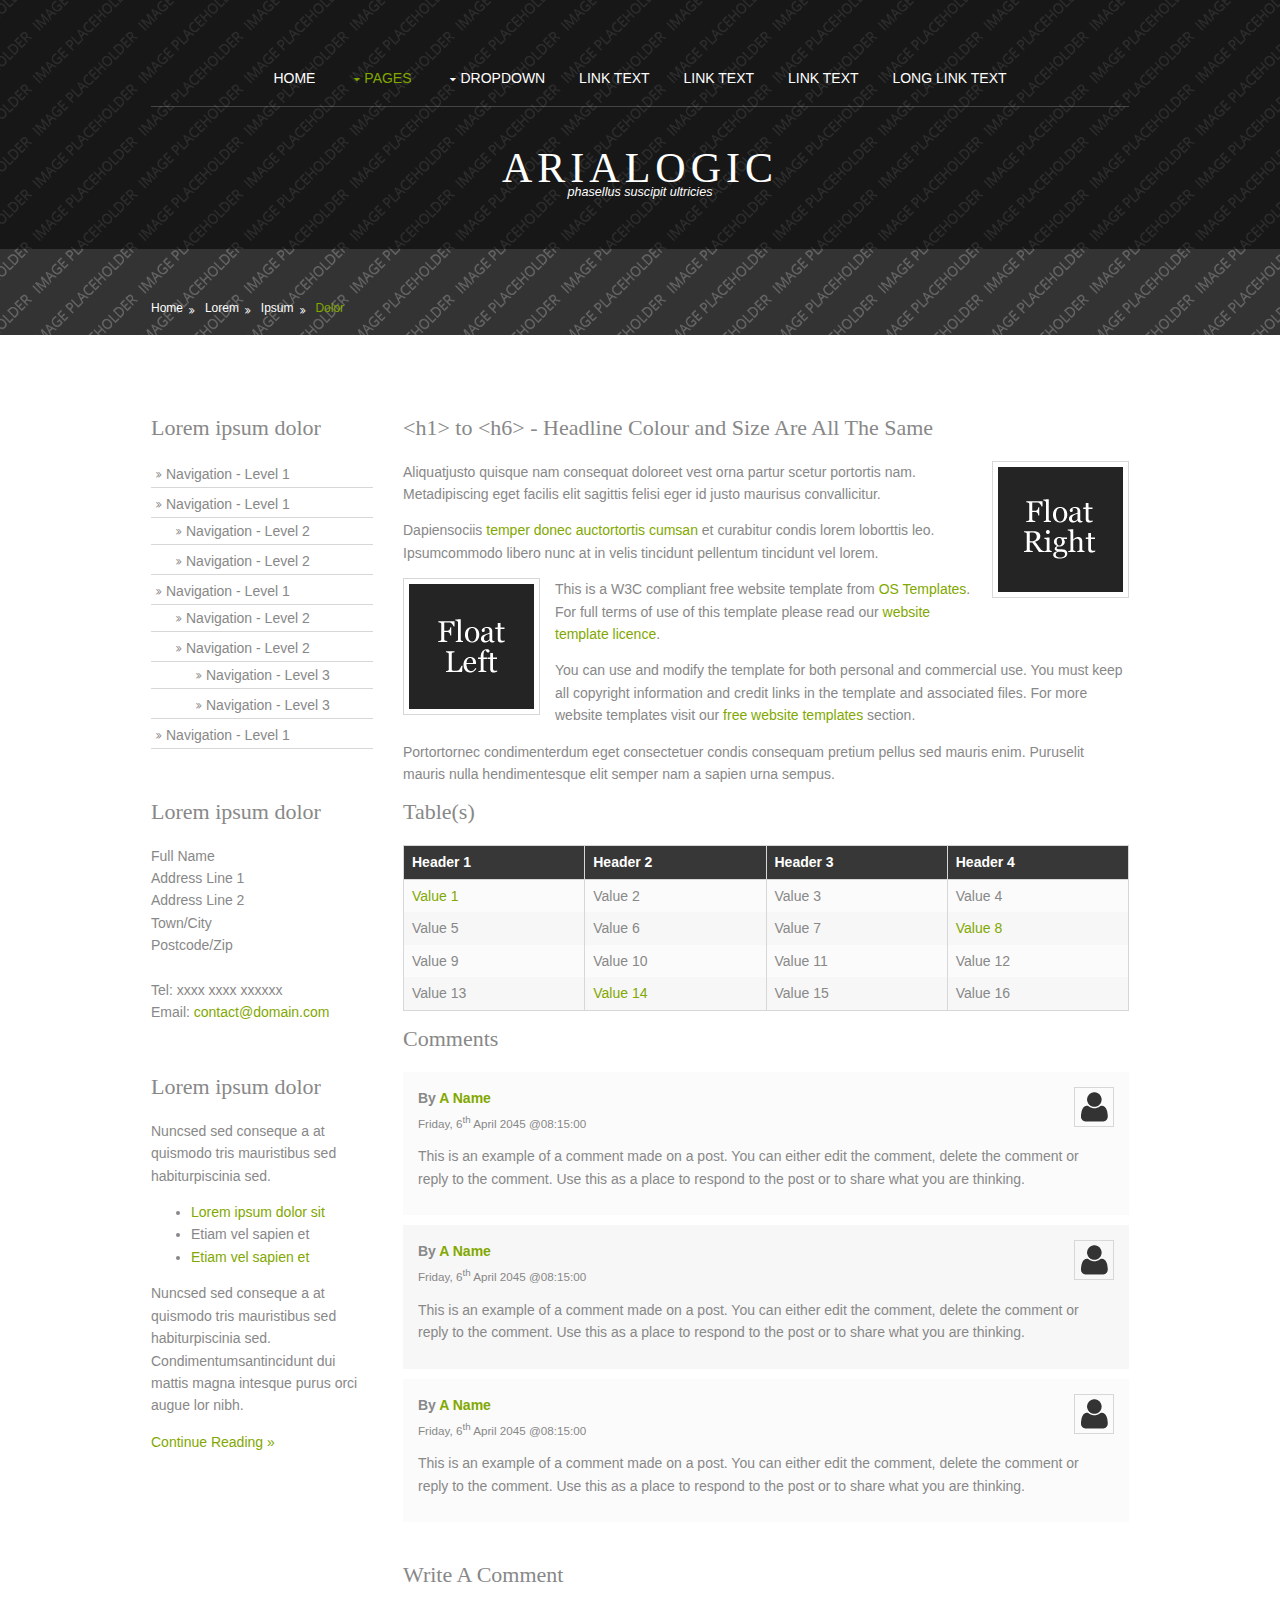
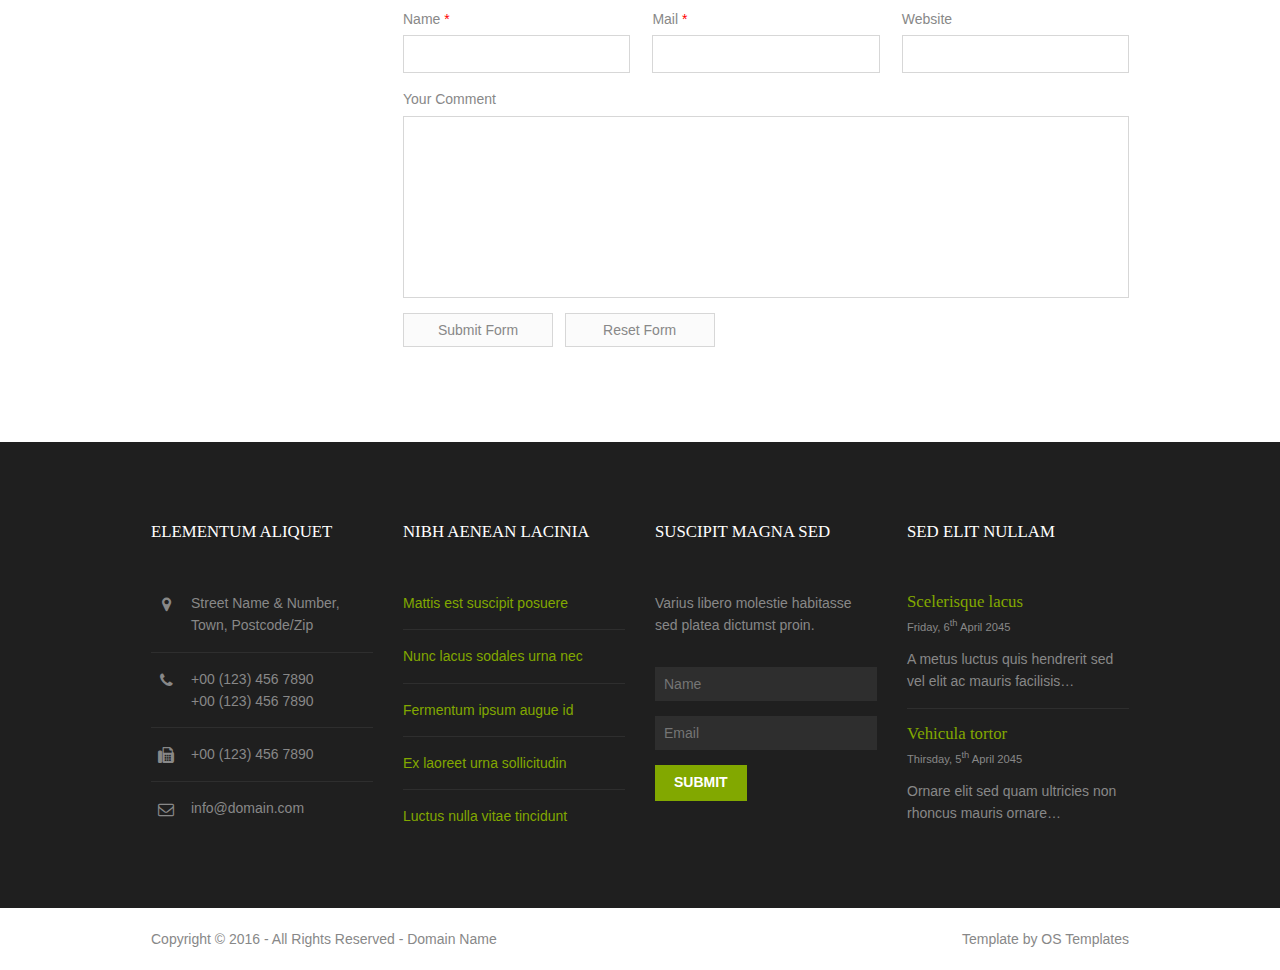
<file: pages/sidebar-left.html>
<!DOCTYPE html>
<!--
Template Name: Arialogic
Author: <a href="http://www.os-templates.com/">OS Templates</a>
Author URI: http://www.os-templates.com/
Licence: Free to use under our free template licence terms
Licence URI: http://www.os-templates.com/template-terms
-->
<html>
<head>
<title>Arialogic | Pages | Sidebar Left</title>
<meta charset="utf-8">
<meta name="viewport" content="width=device-width, initial-scale=1.0, maximum-scale=1.0, user-scalable=no">
<link href="../layout/styles/layout.css" rel="stylesheet" type="text/css" media="all">
</head>
<body id="top">
<!-- ################################################################################################ -->
<!-- ################################################################################################ -->
<!-- ################################################################################################ -->
<!-- Top Background Image Wrapper -->
<div class="bgded" style="background-image:url('../images/demo/backgrounds/01.png');"> 
  <!-- ################################################################################################ -->
  <div class="wrapper overlay">
    <header id="header" class="hoc clear">
      <nav id="mainav" class="clear"> 
        <!-- ################################################################################################ -->
        <ul class="clear">
          <li><a href="../index.html">Home</a></li>
          <li class="active"><a class="drop" href="#">Pages</a>
            <ul>
              <li><a href="gallery.html">Gallery</a></li>
              <li><a href="full-width.html">Full Width</a></li>
              <li class="active"><a href="sidebar-left.html">Sidebar Left</a></li>
              <li><a href="sidebar-right.html">Sidebar Right</a></li>
              <li><a href="basic-grid.html">Basic Grid</a></li>
            </ul>
          </li>
          <li><a class="drop" href="#">Dropdown</a>
            <ul>
              <li><a href="#">Level 2</a></li>
              <li><a class="drop" href="#">Level 2 + Drop</a>
                <ul>
                  <li><a href="#">Level 3</a></li>
                  <li><a href="#">Level 3</a></li>
                  <li><a href="#">Level 3</a></li>
                </ul>
              </li>
              <li><a href="#">Level 2</a></li>
            </ul>
          </li>
          <li><a href="#">Link Text</a></li>
          <li><a href="#">Link Text</a></li>
          <li><a href="#">Link Text</a></li>
          <li><a href="#">Long Link Text</a></li>
        </ul>
        <!-- ################################################################################################ -->
      </nav>
      <div id="logo"> 
        <!-- ################################################################################################ -->
        <h1><a href="../index.html">Arialogic</a></h1>
        <p>phasellus suscipit ultricies</p>
        <!-- ################################################################################################ -->
      </div>
    </header>
  </div>
  <!-- ################################################################################################ -->
  <!-- ################################################################################################ -->
  <!-- ################################################################################################ -->
  <div class="wrapper row2">
    <div id="breadcrumb" class="hoc clear"> 
      <!-- ################################################################################################ -->
      <ul>
        <li><a href="#">Home</a></li>
        <li><a href="#">Lorem</a></li>
        <li><a href="#">Ipsum</a></li>
        <li><a href="#">Dolor</a></li>
      </ul>
      <!-- ################################################################################################ -->
    </div>
  </div>
  <!-- ################################################################################################ -->
</div>
<!-- End Top Background Image Wrapper -->
<!-- ################################################################################################ -->
<!-- ################################################################################################ -->
<!-- ################################################################################################ -->
<div class="wrapper row3">
  <main class="hoc container clear"> 
    <!-- main body -->
    <!-- ################################################################################################ -->
    <div class="sidebar one_quarter first"> 
      <!-- ################################################################################################ -->
      <h6>Lorem ipsum dolor</h6>
      <nav class="sdb_holder">
        <ul>
          <li><a href="#">Navigation - Level 1</a></li>
          <li><a href="#">Navigation - Level 1</a>
            <ul>
              <li><a href="#">Navigation - Level 2</a></li>
              <li><a href="#">Navigation - Level 2</a></li>
            </ul>
          </li>
          <li><a href="#">Navigation - Level 1</a>
            <ul>
              <li><a href="#">Navigation - Level 2</a></li>
              <li><a href="#">Navigation - Level 2</a>
                <ul>
                  <li><a href="#">Navigation - Level 3</a></li>
                  <li><a href="#">Navigation - Level 3</a></li>
                </ul>
              </li>
            </ul>
          </li>
          <li><a href="#">Navigation - Level 1</a></li>
        </ul>
      </nav>
      <div class="sdb_holder">
        <h6>Lorem ipsum dolor</h6>
        <address>
        Full Name<br>
        Address Line 1<br>
        Address Line 2<br>
        Town/City<br>
        Postcode/Zip<br>
        <br>
        Tel: xxxx xxxx xxxxxx<br>
        Email: <a href="#">contact@domain.com</a>
        </address>
      </div>
      <div class="sdb_holder">
        <article>
          <h6>Lorem ipsum dolor</h6>
          <p>Nuncsed sed conseque a at quismodo tris mauristibus sed habiturpiscinia sed.</p>
          <ul>
            <li><a href="#">Lorem ipsum dolor sit</a></li>
            <li>Etiam vel sapien et</li>
            <li><a href="#">Etiam vel sapien et</a></li>
          </ul>
          <p>Nuncsed sed conseque a at quismodo tris mauristibus sed habiturpiscinia sed. Condimentumsantincidunt dui mattis magna intesque purus orci augue lor nibh.</p>
          <p class="more"><a href="#">Continue Reading &raquo;</a></p>
        </article>
      </div>
      <!-- ################################################################################################ -->
    </div>
    <!-- ################################################################################################ -->
    <!-- ################################################################################################ -->
    <div class="content three_quarter"> 
      <!-- ################################################################################################ -->
      <h1>&lt;h1&gt; to &lt;h6&gt; - Headline Colour and Size Are All The Same</h1>
      <img class="imgr borderedbox inspace-5" src="../images/demo/imgr.gif" alt="">
      <p>Aliquatjusto quisque nam consequat doloreet vest orna partur scetur portortis nam. Metadipiscing eget facilis elit sagittis felisi eger id justo maurisus convallicitur.</p>
      <p>Dapiensociis <a href="#">temper donec auctortortis cumsan</a> et curabitur condis lorem loborttis leo. Ipsumcommodo libero nunc at in velis tincidunt pellentum tincidunt vel lorem.</p>
      <img class="imgl borderedbox inspace-5" src="../images/demo/imgl.gif" alt="">
      <p>This is a W3C compliant free website template from <a href="http://www.os-templates.com/" title="Free Website Templates">OS Templates</a>. For full terms of use of this template please read our <a href="http://www.os-templates.com/template-terms">website template licence</a>.</p>
      <p>You can use and modify the template for both personal and commercial use. You must keep all copyright information and credit links in the template and associated files. For more website templates visit our <a href="http://www.os-templates.com/">free website templates</a> section.</p>
      <p>Portortornec condimenterdum eget consectetuer condis consequam pretium pellus sed mauris enim. Puruselit mauris nulla hendimentesque elit semper nam a sapien urna sempus.</p>
      <h1>Table(s)</h1>
      <div class="scrollable">
        <table>
          <thead>
            <tr>
              <th>Header 1</th>
              <th>Header 2</th>
              <th>Header 3</th>
              <th>Header 4</th>
            </tr>
          </thead>
          <tbody>
            <tr>
              <td><a href="#">Value 1</a></td>
              <td>Value 2</td>
              <td>Value 3</td>
              <td>Value 4</td>
            </tr>
            <tr>
              <td>Value 5</td>
              <td>Value 6</td>
              <td>Value 7</td>
              <td><a href="#">Value 8</a></td>
            </tr>
            <tr>
              <td>Value 9</td>
              <td>Value 10</td>
              <td>Value 11</td>
              <td>Value 12</td>
            </tr>
            <tr>
              <td>Value 13</td>
              <td><a href="#">Value 14</a></td>
              <td>Value 15</td>
              <td>Value 16</td>
            </tr>
          </tbody>
        </table>
      </div>
      <div id="comments">
        <h2>Comments</h2>
        <ul>
          <li>
            <article>
              <header>
                <figure class="avatar"><img src="../images/demo/avatar.png" alt=""></figure>
                <address>
                By <a href="#">A Name</a>
                </address>
                <time datetime="2045-04-06T08:15+00:00">Friday, 6<sup>th</sup> April 2045 @08:15:00</time>
              </header>
              <div class="comcont">
                <p>This is an example of a comment made on a post. You can either edit the comment, delete the comment or reply to the comment. Use this as a place to respond to the post or to share what you are thinking.</p>
              </div>
            </article>
          </li>
          <li>
            <article>
              <header>
                <figure class="avatar"><img src="../images/demo/avatar.png" alt=""></figure>
                <address>
                By <a href="#">A Name</a>
                </address>
                <time datetime="2045-04-06T08:15+00:00">Friday, 6<sup>th</sup> April 2045 @08:15:00</time>
              </header>
              <div class="comcont">
                <p>This is an example of a comment made on a post. You can either edit the comment, delete the comment or reply to the comment. Use this as a place to respond to the post or to share what you are thinking.</p>
              </div>
            </article>
          </li>
          <li>
            <article>
              <header>
                <figure class="avatar"><img src="../images/demo/avatar.png" alt=""></figure>
                <address>
                By <a href="#">A Name</a>
                </address>
                <time datetime="2045-04-06T08:15+00:00">Friday, 6<sup>th</sup> April 2045 @08:15:00</time>
              </header>
              <div class="comcont">
                <p>This is an example of a comment made on a post. You can either edit the comment, delete the comment or reply to the comment. Use this as a place to respond to the post or to share what you are thinking.</p>
              </div>
            </article>
          </li>
        </ul>
        <h2>Write A Comment</h2>
        <form action="#" method="post">
          <div class="one_third first">
            <label for="name">Name <span>*</span></label>
            <input type="text" name="name" id="name" value="" size="22" required>
          </div>
          <div class="one_third">
            <label for="email">Mail <span>*</span></label>
            <input type="email" name="email" id="email" value="" size="22" required>
          </div>
          <div class="one_third">
            <label for="url">Website</label>
            <input type="url" name="url" id="url" value="" size="22">
          </div>
          <div class="block clear">
            <label for="comment">Your Comment</label>
            <textarea name="comment" id="comment" cols="25" rows="10"></textarea>
          </div>
          <div>
            <input type="submit" name="submit" value="Submit Form">
            &nbsp;
            <input type="reset" name="reset" value="Reset Form">
          </div>
        </form>
      </div>
      <!-- ################################################################################################ -->
    </div>
    <!-- ################################################################################################ -->
    <!-- / main body -->
    <div class="clear"></div>
  </main>
</div>
<!-- ################################################################################################ -->
<!-- ################################################################################################ -->
<!-- ################################################################################################ -->
<div class="wrapper row4">
  <footer id="footer" class="hoc clear"> 
    <!-- ################################################################################################ -->
    <div class="one_quarter first">
      <h6 class="title">Elementum aliquet</h6>
      <ul class="nospace linklist contact">
        <li><i class="fa fa-map-marker"></i>
          <address>
          Street Name &amp; Number, Town, Postcode/Zip
          </address>
        </li>
        <li><i class="fa fa-phone"></i> +00 (123) 456 7890<br>
          +00 (123) 456 7890</li>
        <li><i class="fa fa-fax"></i> +00 (123) 456 7890</li>
        <li><i class="fa fa-envelope-o"></i> info@domain.com</li>
      </ul>
    </div>
    <div class="one_quarter">
      <h6 class="title">Nibh aenean lacinia</h6>
      <ul class="nospace linklist">
        <li><a href="#">Mattis est suscipit posuere</a></li>
        <li><a href="#">Nunc lacus sodales urna nec</a></li>
        <li><a href="#">Fermentum ipsum augue id</a></li>
        <li><a href="#">Ex laoreet urna sollicitudin</a></li>
        <li><a href="#">Luctus nulla vitae tincidunt</a></li>
      </ul>
    </div>
    <div class="one_quarter">
      <h6 class="title">Suscipit magna sed</h6>
      <p class="btmspace-30">Varius libero molestie habitasse sed platea dictumst proin.</p>
      <form method="post" action="#">
        <fieldset>
          <legend>Newsletter:</legend>
          <input class="btmspace-15" type="text" value="" placeholder="Name">
          <input class="btmspace-15" type="text" value="" placeholder="Email">
          <button type="submit" value="submit">Submit</button>
        </fieldset>
      </form>
    </div>
    <div class="one_quarter">
      <h6 class="title">Sed elit nullam</h6>
      <ul class="nospace linklist">
        <li>
          <article>
            <h2 class="nospace font-x1"><a href="#">Scelerisque lacus </a></h2>
            <time class="font-xs block btmspace-10" datetime="2045-04-06">Friday, 6<sup>th</sup> April 2045</time>
            <p class="nospace">A metus luctus quis hendrerit sed vel elit ac mauris facilisis&hellip;</p>
          </article>
        </li>
        <li>
          <article>
            <h2 class="nospace font-x1"><a href="#">Vehicula tortor</a></h2>
            <time class="font-xs block btmspace-10" datetime="2045-04-05">Thirsday, 5<sup>th</sup> April 2045</time>
            <p class="nospace">Ornare elit sed quam ultricies non rhoncus mauris ornare&hellip;</p>
          </article>
        </li>
      </ul>
    </div>
    <!-- ################################################################################################ -->
  </footer>
</div>
<!-- ################################################################################################ -->
<!-- ################################################################################################ -->
<!-- ################################################################################################ -->
<div class="wrapper row5">
  <div id="copyright" class="hoc clear"> 
    <!-- ################################################################################################ -->
    <p class="fl_left">Copyright &copy; 2016 - All Rights Reserved - <a href="#">Domain Name</a></p>
    <p class="fl_right">Template by <a target="_blank" href="http://www.os-templates.com/" title="Free Website Templates">OS Templates</a></p>
    <!-- ################################################################################################ -->
  </div>
</div>
<!-- ################################################################################################ -->
<!-- ################################################################################################ -->
<!-- ################################################################################################ -->
<a id="backtotop" href="#top"><i class="fa fa-chevron-up"></i></a>
<!-- JAVASCRIPTS -->
<script src="../layout/scripts/jquery.min.js"></script>
<script src="../layout/scripts/jquery.backtotop.js"></script>
<script src="../layout/scripts/jquery.mobilemenu.js"></script>
<!-- IE9 Placeholder Support -->
<script src="../layout/scripts/jquery.placeholder.min.js"></script>
<!-- / IE9 Placeholder Support -->
</body>
</html>
</file>
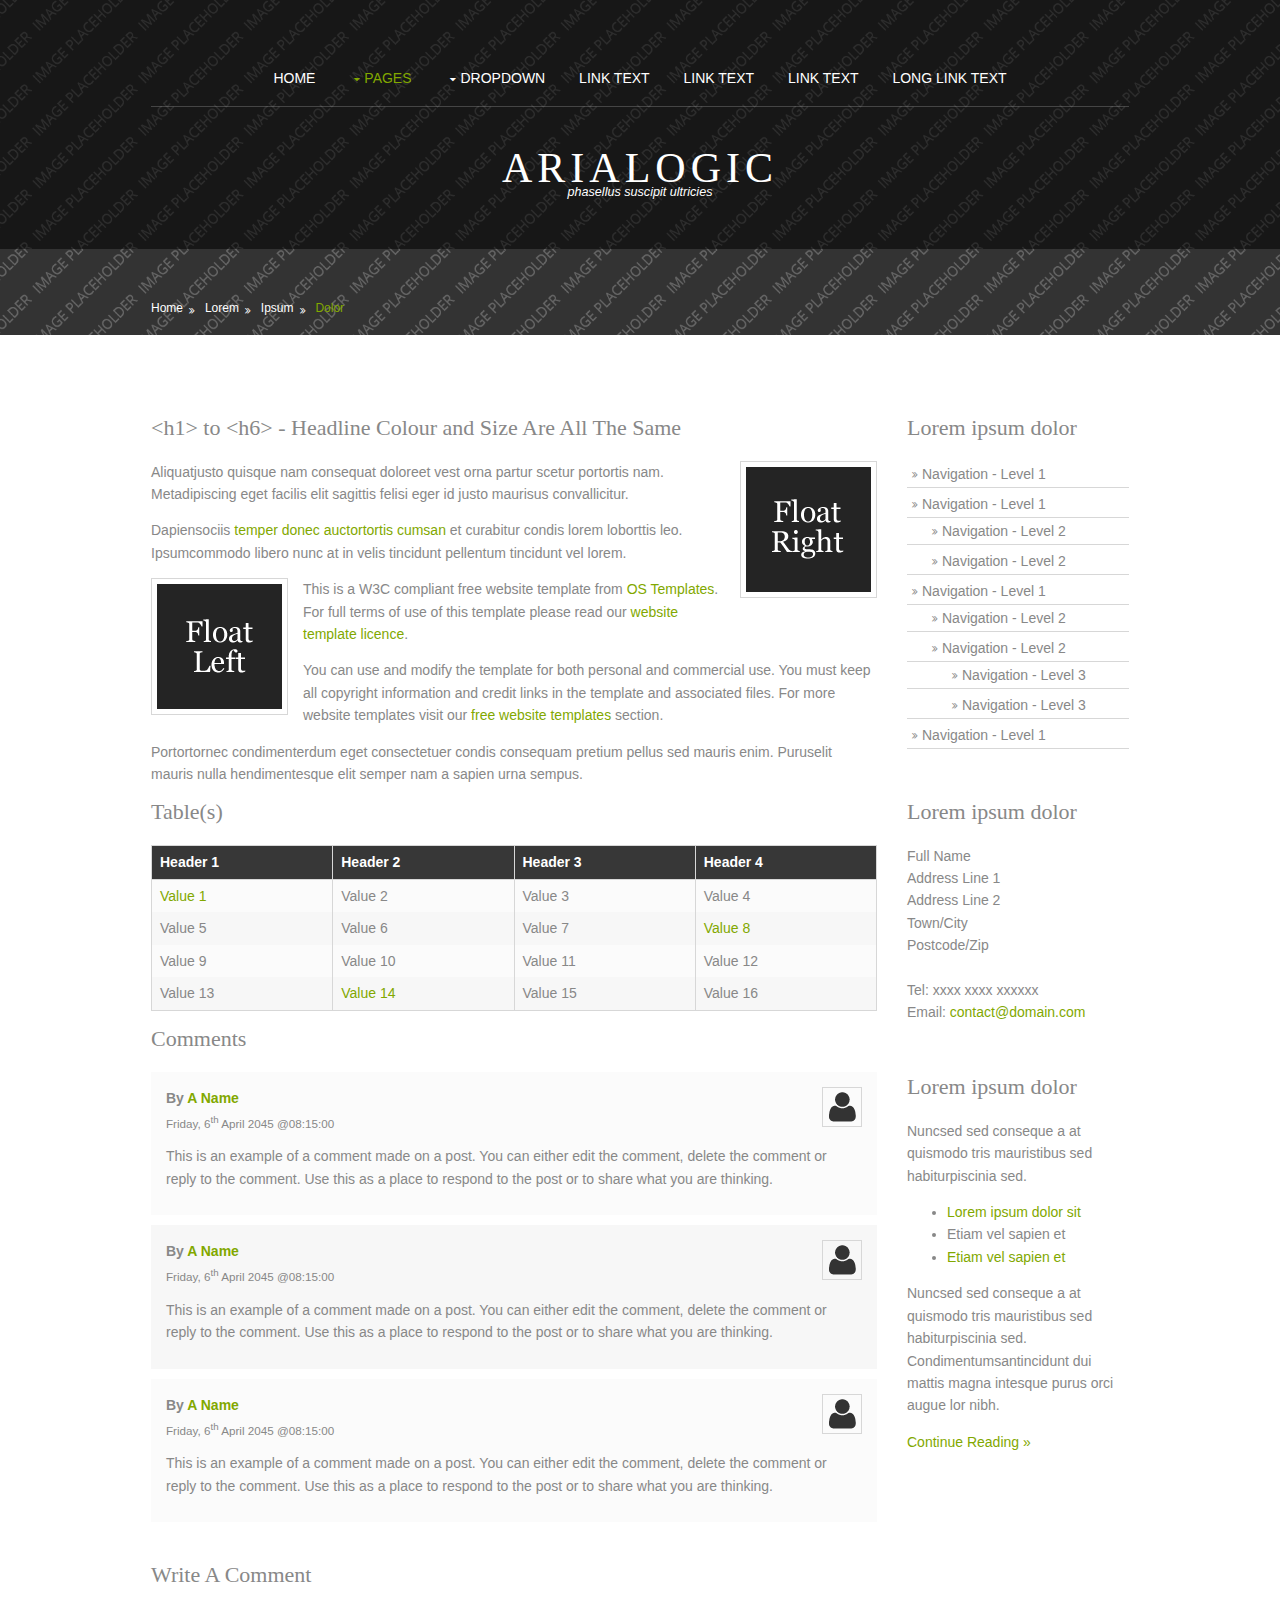
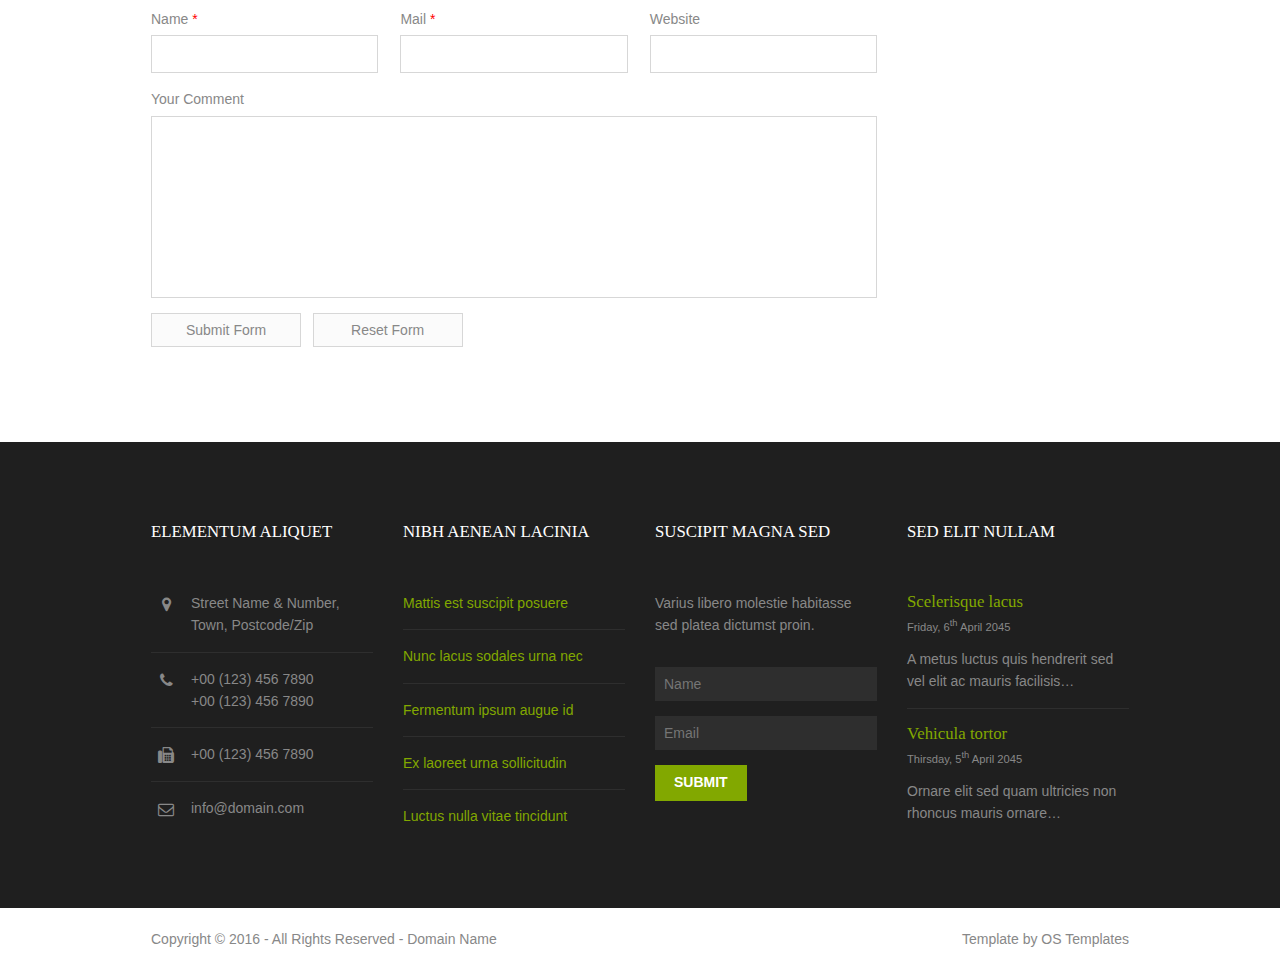
<file: pages/sidebar-right.html>
<!DOCTYPE html>
<!--
Template Name: Arialogic
Author: <a href="http://www.os-templates.com/">OS Templates</a>
Author URI: http://www.os-templates.com/
Licence: Free to use under our free template licence terms
Licence URI: http://www.os-templates.com/template-terms
-->
<html>
<head>
<title>Arialogic | Pages | Sidebar Right</title>
<meta charset="utf-8">
<meta name="viewport" content="width=device-width, initial-scale=1.0, maximum-scale=1.0, user-scalable=no">
<link href="../layout/styles/layout.css" rel="stylesheet" type="text/css" media="all">
</head>
<body id="top">
<!-- ################################################################################################ -->
<!-- ################################################################################################ -->
<!-- ################################################################################################ -->
<!-- Top Background Image Wrapper -->
<div class="bgded" style="background-image:url('../images/demo/backgrounds/01.png');"> 
  <!-- ################################################################################################ -->
  <div class="wrapper overlay">
    <header id="header" class="hoc clear">
      <nav id="mainav" class="clear"> 
        <!-- ################################################################################################ -->
        <ul class="clear">
          <li><a href="../index.html">Home</a></li>
          <li class="active"><a class="drop" href="#">Pages</a>
            <ul>
              <li><a href="gallery.html">Gallery</a></li>
              <li><a href="full-width.html">Full Width</a></li>
              <li><a href="sidebar-left.html">Sidebar Left</a></li>
              <li class="active"><a href="sidebar-right.html">Sidebar Right</a></li>
              <li><a href="basic-grid.html">Basic Grid</a></li>
            </ul>
          </li>
          <li><a class="drop" href="#">Dropdown</a>
            <ul>
              <li><a href="#">Level 2</a></li>
              <li><a class="drop" href="#">Level 2 + Drop</a>
                <ul>
                  <li><a href="#">Level 3</a></li>
                  <li><a href="#">Level 3</a></li>
                  <li><a href="#">Level 3</a></li>
                </ul>
              </li>
              <li><a href="#">Level 2</a></li>
            </ul>
          </li>
          <li><a href="#">Link Text</a></li>
          <li><a href="#">Link Text</a></li>
          <li><a href="#">Link Text</a></li>
          <li><a href="#">Long Link Text</a></li>
        </ul>
        <!-- ################################################################################################ -->
      </nav>
      <div id="logo"> 
        <!-- ################################################################################################ -->
        <h1><a href="../index.html">Arialogic</a></h1>
        <p>phasellus suscipit ultricies</p>
        <!-- ################################################################################################ -->
      </div>
    </header>
  </div>
  <!-- ################################################################################################ -->
  <!-- ################################################################################################ -->
  <!-- ################################################################################################ -->
  <div class="wrapper row2">
    <div id="breadcrumb" class="hoc clear"> 
      <!-- ################################################################################################ -->
      <ul>
        <li><a href="#">Home</a></li>
        <li><a href="#">Lorem</a></li>
        <li><a href="#">Ipsum</a></li>
        <li><a href="#">Dolor</a></li>
      </ul>
      <!-- ################################################################################################ -->
    </div>
  </div>
  <!-- ################################################################################################ -->
</div>
<!-- End Top Background Image Wrapper -->
<!-- ################################################################################################ -->
<!-- ################################################################################################ -->
<!-- ################################################################################################ -->
<div class="wrapper row3">
  <main class="hoc container clear"> 
    <!-- main body -->
    <!-- ################################################################################################ -->
    <div class="content three_quarter first"> 
      <!-- ################################################################################################ -->
      <h1>&lt;h1&gt; to &lt;h6&gt; - Headline Colour and Size Are All The Same</h1>
      <img class="imgr borderedbox inspace-5" src="../images/demo/imgr.gif" alt="">
      <p>Aliquatjusto quisque nam consequat doloreet vest orna partur scetur portortis nam. Metadipiscing eget facilis elit sagittis felisi eger id justo maurisus convallicitur.</p>
      <p>Dapiensociis <a href="#">temper donec auctortortis cumsan</a> et curabitur condis lorem loborttis leo. Ipsumcommodo libero nunc at in velis tincidunt pellentum tincidunt vel lorem.</p>
      <img class="imgl borderedbox inspace-5" src="../images/demo/imgl.gif" alt="">
      <p>This is a W3C compliant free website template from <a href="http://www.os-templates.com/" title="Free Website Templates">OS Templates</a>. For full terms of use of this template please read our <a href="http://www.os-templates.com/template-terms">website template licence</a>.</p>
      <p>You can use and modify the template for both personal and commercial use. You must keep all copyright information and credit links in the template and associated files. For more website templates visit our <a href="http://www.os-templates.com/">free website templates</a> section.</p>
      <p>Portortornec condimenterdum eget consectetuer condis consequam pretium pellus sed mauris enim. Puruselit mauris nulla hendimentesque elit semper nam a sapien urna sempus.</p>
      <h1>Table(s)</h1>
      <div class="scrollable">
        <table>
          <thead>
            <tr>
              <th>Header 1</th>
              <th>Header 2</th>
              <th>Header 3</th>
              <th>Header 4</th>
            </tr>
          </thead>
          <tbody>
            <tr>
              <td><a href="#">Value 1</a></td>
              <td>Value 2</td>
              <td>Value 3</td>
              <td>Value 4</td>
            </tr>
            <tr>
              <td>Value 5</td>
              <td>Value 6</td>
              <td>Value 7</td>
              <td><a href="#">Value 8</a></td>
            </tr>
            <tr>
              <td>Value 9</td>
              <td>Value 10</td>
              <td>Value 11</td>
              <td>Value 12</td>
            </tr>
            <tr>
              <td>Value 13</td>
              <td><a href="#">Value 14</a></td>
              <td>Value 15</td>
              <td>Value 16</td>
            </tr>
          </tbody>
        </table>
      </div>
      <div id="comments">
        <h2>Comments</h2>
        <ul>
          <li>
            <article>
              <header>
                <figure class="avatar"><img src="../images/demo/avatar.png" alt=""></figure>
                <address>
                By <a href="#">A Name</a>
                </address>
                <time datetime="2045-04-06T08:15+00:00">Friday, 6<sup>th</sup> April 2045 @08:15:00</time>
              </header>
              <div class="comcont">
                <p>This is an example of a comment made on a post. You can either edit the comment, delete the comment or reply to the comment. Use this as a place to respond to the post or to share what you are thinking.</p>
              </div>
            </article>
          </li>
          <li>
            <article>
              <header>
                <figure class="avatar"><img src="../images/demo/avatar.png" alt=""></figure>
                <address>
                By <a href="#">A Name</a>
                </address>
                <time datetime="2045-04-06T08:15+00:00">Friday, 6<sup>th</sup> April 2045 @08:15:00</time>
              </header>
              <div class="comcont">
                <p>This is an example of a comment made on a post. You can either edit the comment, delete the comment or reply to the comment. Use this as a place to respond to the post or to share what you are thinking.</p>
              </div>
            </article>
          </li>
          <li>
            <article>
              <header>
                <figure class="avatar"><img src="../images/demo/avatar.png" alt=""></figure>
                <address>
                By <a href="#">A Name</a>
                </address>
                <time datetime="2045-04-06T08:15+00:00">Friday, 6<sup>th</sup> April 2045 @08:15:00</time>
              </header>
              <div class="comcont">
                <p>This is an example of a comment made on a post. You can either edit the comment, delete the comment or reply to the comment. Use this as a place to respond to the post or to share what you are thinking.</p>
              </div>
            </article>
          </li>
        </ul>
        <h2>Write A Comment</h2>
        <form action="#" method="post">
          <div class="one_third first">
            <label for="name">Name <span>*</span></label>
            <input type="text" name="name" id="name" value="" size="22" required>
          </div>
          <div class="one_third">
            <label for="email">Mail <span>*</span></label>
            <input type="email" name="email" id="email" value="" size="22" required>
          </div>
          <div class="one_third">
            <label for="url">Website</label>
            <input type="url" name="url" id="url" value="" size="22">
          </div>
          <div class="block clear">
            <label for="comment">Your Comment</label>
            <textarea name="comment" id="comment" cols="25" rows="10"></textarea>
          </div>
          <div>
            <input type="submit" name="submit" value="Submit Form">
            &nbsp;
            <input type="reset" name="reset" value="Reset Form">
          </div>
        </form>
      </div>
      <!-- ################################################################################################ -->
    </div>
    <!-- ################################################################################################ -->
    <!-- ################################################################################################ -->
    <div class="sidebar one_quarter"> 
      <!-- ################################################################################################ -->
      <h6>Lorem ipsum dolor</h6>
      <nav class="sdb_holder">
        <ul>
          <li><a href="#">Navigation - Level 1</a></li>
          <li><a href="#">Navigation - Level 1</a>
            <ul>
              <li><a href="#">Navigation - Level 2</a></li>
              <li><a href="#">Navigation - Level 2</a></li>
            </ul>
          </li>
          <li><a href="#">Navigation - Level 1</a>
            <ul>
              <li><a href="#">Navigation - Level 2</a></li>
              <li><a href="#">Navigation - Level 2</a>
                <ul>
                  <li><a href="#">Navigation - Level 3</a></li>
                  <li><a href="#">Navigation - Level 3</a></li>
                </ul>
              </li>
            </ul>
          </li>
          <li><a href="#">Navigation - Level 1</a></li>
        </ul>
      </nav>
      <div class="sdb_holder">
        <h6>Lorem ipsum dolor</h6>
        <address>
        Full Name<br>
        Address Line 1<br>
        Address Line 2<br>
        Town/City<br>
        Postcode/Zip<br>
        <br>
        Tel: xxxx xxxx xxxxxx<br>
        Email: <a href="#">contact@domain.com</a>
        </address>
      </div>
      <div class="sdb_holder">
        <article>
          <h6>Lorem ipsum dolor</h6>
          <p>Nuncsed sed conseque a at quismodo tris mauristibus sed habiturpiscinia sed.</p>
          <ul>
            <li><a href="#">Lorem ipsum dolor sit</a></li>
            <li>Etiam vel sapien et</li>
            <li><a href="#">Etiam vel sapien et</a></li>
          </ul>
          <p>Nuncsed sed conseque a at quismodo tris mauristibus sed habiturpiscinia sed. Condimentumsantincidunt dui mattis magna intesque purus orci augue lor nibh.</p>
          <p class="more"><a href="#">Continue Reading &raquo;</a></p>
        </article>
      </div>
      <!-- ################################################################################################ -->
    </div>
    <!-- ################################################################################################ -->
    <!-- / main body -->
    <div class="clear"></div>
  </main>
</div>
<!-- ################################################################################################ -->
<!-- ################################################################################################ -->
<!-- ################################################################################################ -->
<div class="wrapper row4">
  <footer id="footer" class="hoc clear"> 
    <!-- ################################################################################################ -->
    <div class="one_quarter first">
      <h6 class="title">Elementum aliquet</h6>
      <ul class="nospace linklist contact">
        <li><i class="fa fa-map-marker"></i>
          <address>
          Street Name &amp; Number, Town, Postcode/Zip
          </address>
        </li>
        <li><i class="fa fa-phone"></i> +00 (123) 456 7890<br>
          +00 (123) 456 7890</li>
        <li><i class="fa fa-fax"></i> +00 (123) 456 7890</li>
        <li><i class="fa fa-envelope-o"></i> info@domain.com</li>
      </ul>
    </div>
    <div class="one_quarter">
      <h6 class="title">Nibh aenean lacinia</h6>
      <ul class="nospace linklist">
        <li><a href="#">Mattis est suscipit posuere</a></li>
        <li><a href="#">Nunc lacus sodales urna nec</a></li>
        <li><a href="#">Fermentum ipsum augue id</a></li>
        <li><a href="#">Ex laoreet urna sollicitudin</a></li>
        <li><a href="#">Luctus nulla vitae tincidunt</a></li>
      </ul>
    </div>
    <div class="one_quarter">
      <h6 class="title">Suscipit magna sed</h6>
      <p class="btmspace-30">Varius libero molestie habitasse sed platea dictumst proin.</p>
      <form method="post" action="#">
        <fieldset>
          <legend>Newsletter:</legend>
          <input class="btmspace-15" type="text" value="" placeholder="Name">
          <input class="btmspace-15" type="text" value="" placeholder="Email">
          <button type="submit" value="submit">Submit</button>
        </fieldset>
      </form>
    </div>
    <div class="one_quarter">
      <h6 class="title">Sed elit nullam</h6>
      <ul class="nospace linklist">
        <li>
          <article>
            <h2 class="nospace font-x1"><a href="#">Scelerisque lacus </a></h2>
            <time class="font-xs block btmspace-10" datetime="2045-04-06">Friday, 6<sup>th</sup> April 2045</time>
            <p class="nospace">A metus luctus quis hendrerit sed vel elit ac mauris facilisis&hellip;</p>
          </article>
        </li>
        <li>
          <article>
            <h2 class="nospace font-x1"><a href="#">Vehicula tortor</a></h2>
            <time class="font-xs block btmspace-10" datetime="2045-04-05">Thirsday, 5<sup>th</sup> April 2045</time>
            <p class="nospace">Ornare elit sed quam ultricies non rhoncus mauris ornare&hellip;</p>
          </article>
        </li>
      </ul>
    </div>
    <!-- ################################################################################################ -->
  </footer>
</div>
<!-- ################################################################################################ -->
<!-- ################################################################################################ -->
<!-- ################################################################################################ -->
<div class="wrapper row5">
  <div id="copyright" class="hoc clear"> 
    <!-- ################################################################################################ -->
    <p class="fl_left">Copyright &copy; 2016 - All Rights Reserved - <a href="#">Domain Name</a></p>
    <p class="fl_right">Template by <a target="_blank" href="http://www.os-templates.com/" title="Free Website Templates">OS Templates</a></p>
    <!-- ################################################################################################ -->
  </div>
</div>
<!-- ################################################################################################ -->
<!-- ################################################################################################ -->
<!-- ################################################################################################ -->
<a id="backtotop" href="#top"><i class="fa fa-chevron-up"></i></a>
<!-- JAVASCRIPTS -->
<script src="../layout/scripts/jquery.min.js"></script>
<script src="../layout/scripts/jquery.backtotop.js"></script>
<script src="../layout/scripts/jquery.mobilemenu.js"></script>
<!-- IE9 Placeholder Support -->
<script src="../layout/scripts/jquery.placeholder.min.js"></script>
<!-- / IE9 Placeholder Support -->
</body>
</html>
</file>
<file: layout/styles/layout.css>
@charset "utf-8";
/*
Template Name: Arialogic
Author: <a href="http://www.os-templates.com/">OS Templates</a>
Author URI: http://www.os-templates.com/
Licence: Free to use under our free template licence terms
Licence URI: http://www.os-templates.com/template-terms
File: Layout CSS
*/

@import url("fontawesome-4.5.0.min.css");
@import url("framework.css");

/* Rows
--------------------------------------------------------------------------------------------------------------- */
.row1, .row1 a{}
.row2, .row2 a{}
.row3, .row3 a{}
.row4, .row4 a{}
.row5, .row5 a{}


/* Header
--------------------------------------------------------------------------------------------------------------- */
#header{padding:50px 0;}

#header #logo{text-align:center;}
#header #logo *{margin:0; padding:0; line-height:1;}
#header #logo h1{font-size:42px; letter-spacing:5px; text-transform:uppercase;}
#header #logo p{margin-top:-3px; font-size:.9rem; font-style:italic; text-transform:lowercase;}


/* Page Intro
--------------------------------------------------------------------------------------------------------------- */
#pageintro{padding:120px 0; text-align:center;}

#pageintro article{display:block; max-width:60%; margin:0 auto;}
#pageintro article .introtxt{margin:0 0 50px 0; padding:30px; border-radius:0 50px;}
#pageintro article .heading{margin-bottom:30px; font-size:36px;}
#pageintro article p:last-of-type{margin-bottom:0;}


/* Content Area
--------------------------------------------------------------------------------------------------------------- */
.container{padding:80px 0;}

/* Content */
.container .content{}

/* 4 Blocks */
.blocks li{padding:50px 0; text-align:center;}
.blocks li .btn{margin-bottom:30px;}

/* Elements */
.elements li:last-child{margin-bottom:0;}/* Used for mobile devices when elements stack */
.elements article{display:inline-block; width:100%; max-width:320px; height:100%;}
.elements .txtwrap{padding:20px; border-top:5px solid; text-align:center;}
.elements .txtwrap .heading{margin-bottom:0;}
.elements .txtwrap time{display:block; font-size:.8rem; margin-bottom:10px;}
.elements .txtwrap p{margin:0 0 15px 0;}
.elements .txtwrap p:last-child{margin-bottom:0;}
.elements .txtwrap footer{}

/* Comments */
#comments ul{margin:0 0 40px 0; padding:0; list-style:none;}
#comments li{margin:0 0 10px 0; padding:15px;}
#comments .avatar{float:right; margin:0 0 10px 10px; padding:3px; border:1px solid;}
#comments address{font-weight:bold;}
#comments time{font-size:smaller;}
#comments .comcont{display:block; margin:0; padding:0;}
#comments .comcont p{margin:10px 5px 10px 0; padding:0;}

#comments form{display:block; width:100%;}
#comments input, #comments textarea{width:100%; padding:10px; border:1px solid;}
#comments textarea{overflow:auto;}
#comments div{margin-bottom:15px;}
#comments input[type="submit"], #comments input[type="reset"]{display:inline-block; width:auto; min-width:150px; margin:0; padding:8px 5px; cursor:pointer;}

/* Sidebar */
.container .sidebar{}

.sidebar .sdb_holder{margin-bottom:50px;}
.sidebar .sdb_holder:last-child{margin-bottom:0;}


/* Testimonials
--------------------------------------------------------------------------------------------------------------- */
#testimonials{}
#testimonials li{}
#testimonials li:last-child{margin-bottom:0;}
#testimonials li div{position:relative; min-height:120px; padding:20px 20px 20px 120px; border-radius:0 35px;}
#testimonials li img{position:absolute; left:20px;}
#testimonials li span{margin-bottom:5px;}
#testimonials li span strong{margin-bottom:5px;}
#testimonials li span em{font-size:.8rem;}
#testimonials li blockquote{display:block; position:relative; width:100%; margin:0; padding:0;}


/* Logos
--------------------------------------------------------------------------------------------------------------- */
#logos{padding:30px 0;}
#logos li{float:left; width:16%; margin-left:5%;}
#logos li:first-child{margin-left:0;}
#logos li img{opacity:.5;}
#logos li:hover img{opacity:1;}


/* Footer
--------------------------------------------------------------------------------------------------------------- */
#footer{padding:80px 0;}

#footer .title{margin:0 0 50px 0; padding:0; font-size:1.2rem; text-transform:uppercase;}

#footer .linklist li{display:block; margin-bottom:15px; padding:0 0 15px 0; border-bottom:1px solid;}
#footer .linklist li:last-child{margin:0; padding:0; border:none;}
#footer .linklist li::before, #footer .linklist li::after{display:table; content:"";}
#footer .linklist li, #footer .linklist li::after{clear:both;}

#footer .contact{}
#footer .contact.linklist li, #footer .contact.linklist li:last-child{position:relative; padding-left:40px;}
#footer .contact li *{margin:0; padding:0; line-height:1.6;}
#footer .contact li i{display:block; position:absolute; top:0; left:0; width:30px; font-size:16px; text-align:center;}

#footer input, #footer button{border:1px solid;}
#footer input{display:block; width:100%; padding:8px;}
#footer button{padding:8px 18px 10px; text-transform:uppercase; font-weight:700; cursor:pointer;}


/* Copyright
--------------------------------------------------------------------------------------------------------------- */
#copyright{padding:20px 0;}
#copyright *{margin:0; padding:0;}


/* Transition Fade
--------------------------------------------------------------------------------------------------------------- */
*, *::before, *::after{transition:all .3s ease-in-out;}
#mainav form *{transition:none !important;}


/* ------------------------------------------------------------------------------------------------------------ */
/* ------------------------------------------------------------------------------------------------------------ */
/* ------------------------------------------------------------------------------------------------------------ */
/* ------------------------------------------------------------------------------------------------------------ */
/* ------------------------------------------------------------------------------------------------------------ */


/* Navigation
--------------------------------------------------------------------------------------------------------------- */
nav ul, nav ol{margin:0; padding:0; list-style:none;}

#mainav, #breadcrumb, .sidebar nav{line-height:normal;}
#mainav .drop::after, #mainav li li .drop::after, #breadcrumb li a::after, .sidebar nav a::after{position:absolute; font-family:"FontAwesome"; font-size:10px; line-height:10px;}

/* Top Navigation */
#mainav{margin-bottom:40px; border-bottom:1px solid;}
#mainav ul{text-transform:uppercase; text-align:center;}
#mainav ul ul{z-index:9999; position:absolute; width:160px; text-transform:none; text-align:left;}
#mainav ul ul ul{left:160px; top:0;}
#mainav li{display:inline-block; position:relative; margin:0 30px 0 0; padding:0;}
#mainav li:last-child{margin-right:0;}
#mainav li li{width:100%; margin:0;}
#mainav li a{display:block; padding:20px 0;}
#mainav li li a{border:solid; border-width:0 0 1px 0;}
#mainav .drop{padding-left:15px;}
#mainav li li a, #mainav li li .drop{display:block; margin:0; padding:10px 15px;}
#mainav .drop::after, #mainav li li .drop::after{content:"\f0d7";}
#mainav .drop::after{top:25px; left:5px;}
#mainav li li .drop::after{top:15px; left:5px;}
#mainav ul ul{visibility:hidden; opacity:0;}
#mainav ul li:hover > ul{visibility:visible; opacity:1;}

#mainav form{display:none; margin:0; padding:20px 0;}
#mainav form select, #mainav form select option{display:block; cursor:pointer; outline:none;}
#mainav form select{width:100%; padding:5px; border:1px solid;}
#mainav form select option{margin:5px; padding:0; border:none;}

/* Breadcrumb */
#breadcrumb{padding:50px 0 20px;}
#breadcrumb ul{margin:0; padding:0; list-style:none;}
#breadcrumb li{display:inline-block; margin:0 6px 0 0; padding:0;}
#breadcrumb li a{display:block; position:relative; margin:0; padding:0 12px 0 0; font-size:12px;}
#breadcrumb li a::after{top:5px; right:0; content:"\f101";}
#breadcrumb li:last-child a{margin:0; padding:0;}
#breadcrumb li:last-child a::after{display:none;}

/* Sidebar Navigation */
.sidebar nav{display:block; width:100%;}
.sidebar nav li{margin:0 0 3px 0; padding:0;}
.sidebar nav a{display:block; position:relative; margin:0; padding:5px 10px 5px 15px; text-decoration:none; border:solid; border-width:0 0 1px 0;}
.sidebar nav a::after{top:9px; left:5px; content:"\f101";}
.sidebar nav ul ul a{padding-left:35px;}
.sidebar nav ul ul a::after{left:25px;}
.sidebar nav ul ul ul a{padding-left:55px;}
.sidebar nav ul ul ul a::after{left:45px;}

/* Pagination */
.pagination{display:block; width:100%; text-align:center; clear:both;}
.pagination li{display:inline-block; margin:0 2px 0 0;}
.pagination li:last-child{margin-right:0;}
.pagination a, .pagination strong{display:block; padding:8px 11px; border:1px solid; background-clip:padding-box; font-weight:normal;}

/* Back to Top */
#backtotop{z-index:999; display:inline-block; position:fixed; visibility:hidden; bottom:20px; right:20px; width:36px; height:36px; line-height:36px; font-size:16px; text-align:center; opacity:.2;}
#backtotop i{display:block; width:100%; height:100%; line-height:inherit;}
#backtotop.visible{visibility:visible; opacity:.5;}
#backtotop:hover{opacity:1;}


/* Tables
--------------------------------------------------------------------------------------------------------------- */
table, th, td{border:1px solid; border-collapse:collapse; vertical-align:top;}
table, th{table-layout:auto;}
table{width:100%; margin-bottom:15px;}
th, td{padding:5px 8px;}
td{border-width:0 1px;}


/* Gallery
--------------------------------------------------------------------------------------------------------------- */
#gallery{display:block; width:100%; margin-bottom:50px;}
#gallery figure figcaption{display:block; width:100%; clear:both;}
#gallery li{margin-bottom:30px;}


/* ------------------------------------------------------------------------------------------------------------ */
/* ------------------------------------------------------------------------------------------------------------ */
/* ------------------------------------------------------------------------------------------------------------ */
/* ------------------------------------------------------------------------------------------------------------ */
/* ------------------------------------------------------------------------------------------------------------ */


/* Colours
--------------------------------------------------------------------------------------------------------------- */
body{color:#888888; background-color:#FFFFFF;}
a{color:#82A800;}
a:active, a:focus{background:transparent;}/* IE10 + 11 Bugfix - prevents grey background */
hr, .borderedbox{border-color:#D7D7D7;}
label span{color:#FF0000; background-color:inherit;}
input:focus, textarea:focus, *:required:focus{border-color:#82A800;}
.overlay{color:#FFFFFF; background-color:inherit;}
.overlay::after{color:inherit; background-color:rgba(0,0,0,.55);}

.btn, .btn.inverse:hover{color:#FFFFFF; background-color:#82A800; border-color:#82A800;}
.btn:hover, .btn.inverse{color:inherit; background-color:transparent; border-color:inherit;}


/* Rows */
.row1, .row1 a{}
.row2, .row2 a{color:#FFFFFF; background-color:transparent;}
.row3{color:#888888; background-color:#FFFFFF;}
.row4{color:#888888; background-color:#1F1F1F;}
.row5, .row5 a{color:#888888; background-color:#FFFFFF;}

.coloured{color:#FFFFFF; background-color:#82A800;}


/* Header */
#header #logo a{color:inherit;}


/* Page Intro */
#pageintro article{color:#FFFFFF;}
#pageintro article .introtxt{color:#000000; background-color:rgba(255,255,255,.75);}


/* Content Area */
.blocks .overlay:hover{color:#000000;}
.blocks .overlay:hover::after{color:inherit; background-color:rgba(255,255,255,.75);}

.elements article{box-shadow:0px 2px 5px rgba(0,0,0,.1);}
.elements .txtwrap{border-color:#82A800;}


/* Testimonials */
#testimonials li div{color:#000000; background-color:rgba(255,255,255,.75);}
#testimonials li div:hover{color:#FFFFFF; background-color:#82A800;}


/* Footer */
#footer .title{color:#FFFFFF;}
#footer .linklist li{border-color:#2E2E2E;}
#footer input, #footer button{border-color:transparent;}
#footer input{color:#FFFFFF; background-color:#2E2E2E;}
#footer input:focus{border-color:#82A800;}
#footer button{color:#FFFFFF; background-color:#82A800;}


/* Navigation */
#mainav{border-color:rgba(255,255,255,.2);}
#mainav li a{color:inherit;}
#mainav .active a, #mainav a:hover, #mainav li:hover > a{color:#82A800; background-color:inherit;}
#mainav li li a, #mainav .active li a{color:#FFFFFF; background-color:rgba(0,0,0,.6); border-color:rgba(0,0,0,.6);}
#mainav li li:hover > a, #mainav .active .active > a{color:#FFFFFF; background-color:#82A800;}
#mainav form select{color:#FFFFFF; background-color:#1F1F1F; border-color:#000000;}

#breadcrumb a{color:inherit; background-color:inherit;}
#breadcrumb li:last-child a{color:#82A800;}

.container .sidebar nav a{color:inherit; border-color:#D7D7D7;}
.container .sidebar nav a:hover{color:#82A800;}

.pagination a, .pagination strong{border-color:#D7D7D7;}
.pagination .current *{color:#FFFFFF; background-color:#82A800;}

#backtotop{color:#FFFFFF; background-color:#82A800;}


/* Tables + Comments */
table, th, td, #comments .avatar, #comments input, #comments textarea{border-color:#D7D7D7;}
#comments input:focus, #comments textarea:focus, #comments *:required:focus{border-color:#82A800;}
th{color:#FFFFFF; background-color:#373737;}
tr, #comments li, #comments input[type="submit"], #comments input[type="reset"]{color:inherit; background-color:#FBFBFB;}
tr:nth-child(even), #comments li:nth-child(even){color:inherit; background-color:#F7F7F7;}
table a, #comments a{background-color:inherit;}


/* ------------------------------------------------------------------------------------------------------------ */
/* ------------------------------------------------------------------------------------------------------------ */
/* ------------------------------------------------------------------------------------------------------------ */
/* ------------------------------------------------------------------------------------------------------------ */
/* ------------------------------------------------------------------------------------------------------------ */


/* Media Queries
--------------------------------------------------------------------------------------------------------------- */
@-ms-viewport{width:device-width;}


/* Max Wrapper Width - Laptop, Desktop etc.
--------------------------------------------------------------------------------------------------------------- */
@media screen and (min-width:978px){
	.hoc{max-width:978px;}
}


/* Mobile Devices
--------------------------------------------------------------------------------------------------------------- */
@media screen and (max-width:900px){
	.hoc{max-width:90%;}

	#header{}

	#mainav{}
	#mainav ul{display:none;}
	#mainav form{display:block;}

	#breadcrumb{}

	.container{}
	#comments input[type="reset"]{margin-top:10px;}
	.pagination li{display:inline-block; margin:0 5px 5px 0;}

	#footer{}

	#copyright{}
	#copyright p:first-of-type{margin-bottom:10px;}
}


@media screen and (max-width:750px){
	.imgl, .imgr{display:inline-block; float:none; margin:0 0 10px 0;}
	.fl_left, .fl_right{display:block; float:none;}
	.one_half, .one_third, .two_third, .one_quarter, .two_quarter, .three_quarter{display:block; float:none; width:auto; margin:0 0 30px 0; padding:0;}

	#pageintro article{max-width:90%;}

	#footer{padding-bottom:50px;}/* Not neccessary - just looks better */
}


@media screen and (min-width:451px) and (max-width:750px){
	.blocks li{float:left; width:48%; margin-right:4%;}
	.blocks li:nth-child(even){margin-right:0;}
	.blocks li:nth-child(n+3){margin-bottom:0;}
}


@media screen and (max-width:450px){
	#pageintro article{max-width:95%;}

	.blocks li{float:none; width:100%; max-width:222px; margin:0 auto 30px;}
	.blocks li:last-child{margin-bottom:0;}
}


/* Other
--------------------------------------------------------------------------------------------------------------- */
@media screen and (max-width:650px){
	.scrollable{display:block; width:100%; margin:0 0 30px 0; padding:0 0 15px 0; overflow:auto; overflow-x:scroll;}
	.scrollable table{margin:0; padding:0; white-space:nowrap;}

	.inline li{display:block; margin-bottom:10px;}
	.pushright li{margin-right:0;}

	.font-x2{font-size:1.4rem;}
	.font-x3{font-size:1.6rem;}
}
</file>
